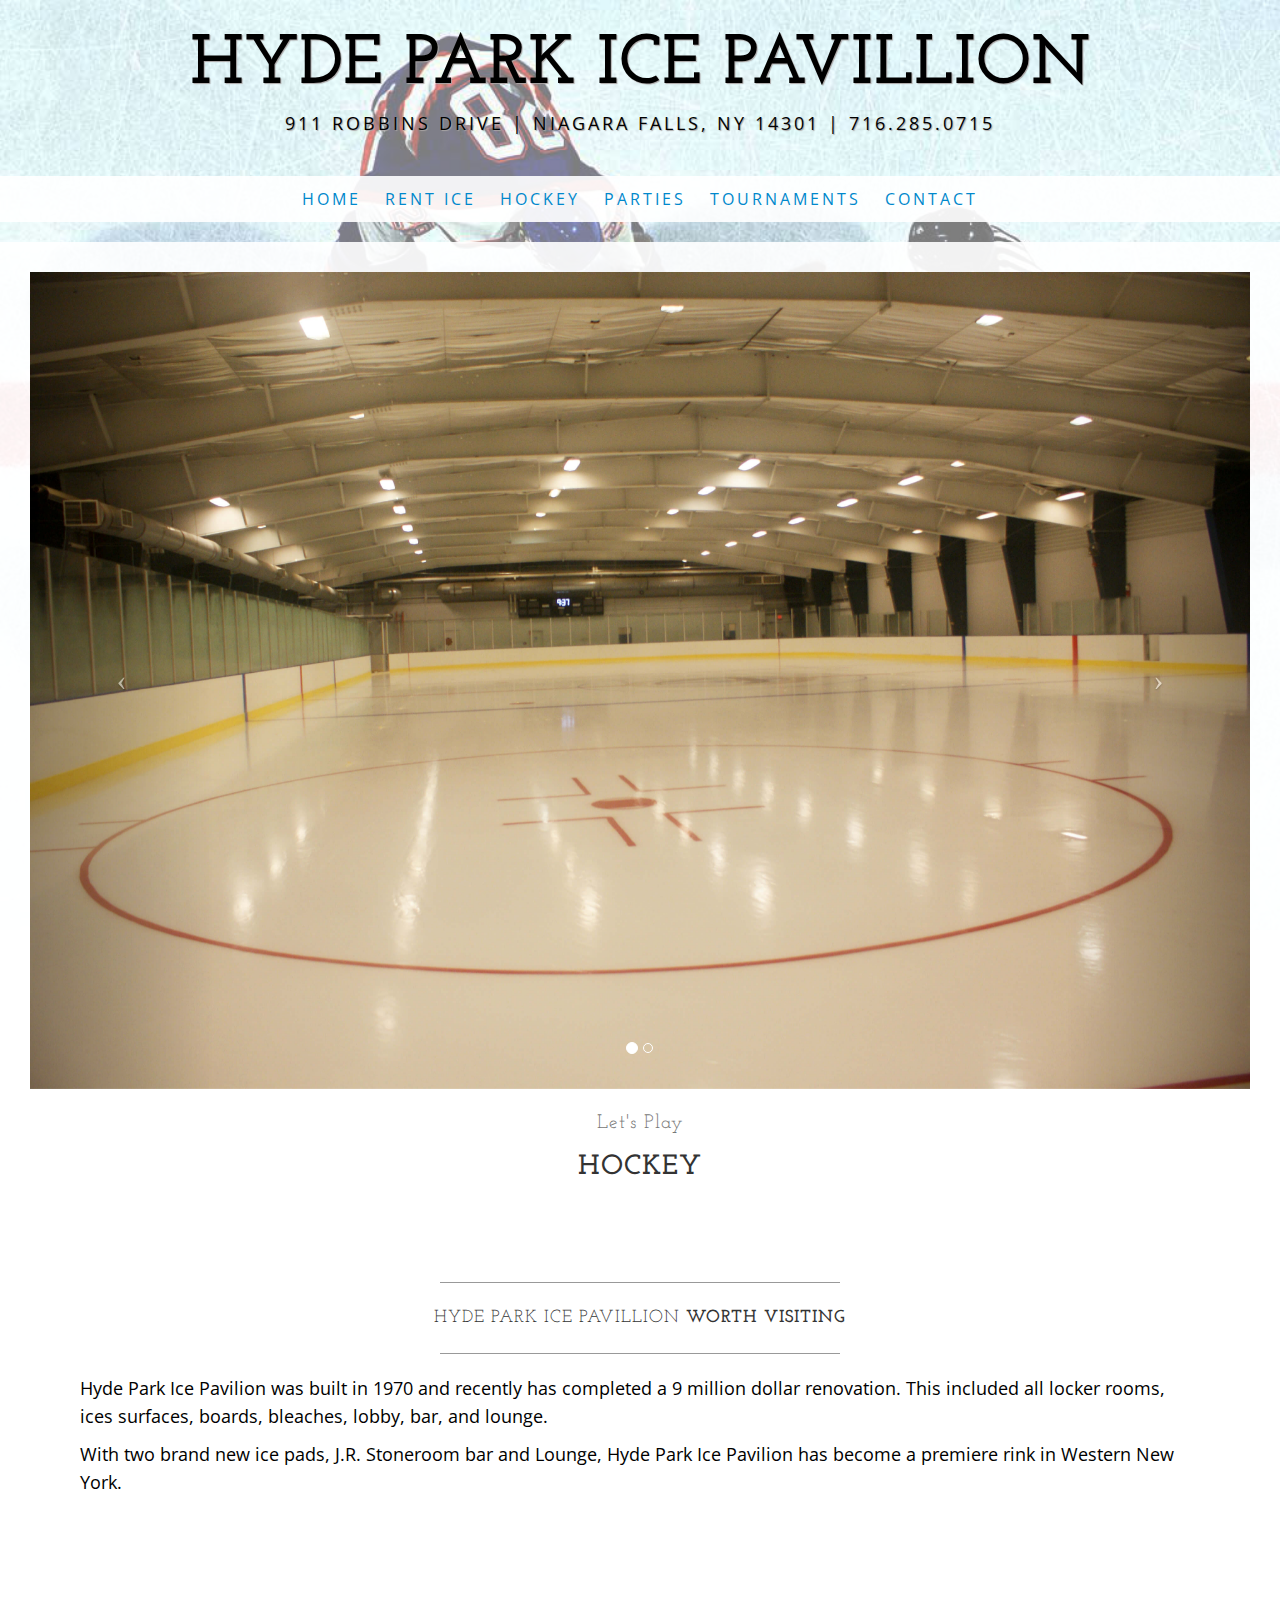
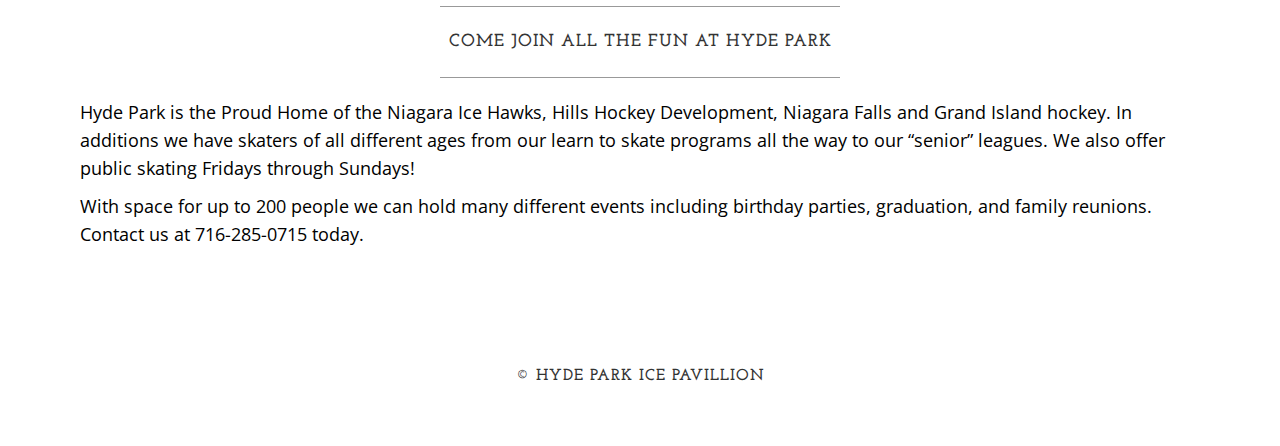
<file: index.html>
<!DOCTYPE html>
<html lang="en">

<head>

    <meta charset="utf-8">
    <meta http-equiv="X-UA-Compatible" content="IE=edge">
    <meta name="viewport" content="width=device-width, initial-scale=1">
    <meta name="description" content="">
    <meta name="author" content="">

    <title>HYDE PARK ICE PAVILLION</title>

    <!-- Bootstrap Core CSS -->
    <link href="css/bootstrap.min.css" rel="stylesheet">

    <!-- Custom CSS -->
    <link href="css/business-casual.css" rel="stylesheet">

    <!-- Fonts -->
    <link href="http://fonts.googleapis.com/css?family=Open+Sans:300italic,400italic,600italic,700italic,800italic,400,300,600,700,800" rel="stylesheet" type="text/css">
    <link href="http://fonts.googleapis.com/css?family=Josefin+Slab:100,300,400,600,700,100italic,300italic,400italic,600italic,700italic" rel="stylesheet" type="text/css">

    <!-- HTML5 Shim and Respond.js IE8 support of HTML5 elements and media queries -->
    <!-- WARNING: Respond.js doesn't work if you view the page via file:// -->
    <!--[if lt IE 9]>
        <script src="https://oss.maxcdn.com/libs/html5shiv/3.7.0/html5shiv.js"></script>
        <script src="https://oss.maxcdn.com/libs/respond.js/1.4.2/respond.min.js"></script>
    <![endif]-->

</head>

<body>

   <div class="brand">HYDE PARK ICE PAVILLION</div> 

   <div class="address-bar">911 ROBBINS DRIVE | NIAGARA FALLS, NY 14301 | 716.285.0715</div>

    <!-- Navigation -->
    <nav class="navbar navbar-default" role="navigation">
        <div class="container">

            <!-- Brand and toggle get grouped for better mobile display -->
            <div class="navbar-header">
                <button type="button" class="navbar-toggle" data-toggle="collapse" data-target="#bs-example-navbar-collapse-1">
                    <span class="sr-only">Toggle navigation</span>
                    <span class="icon-bar"></span>
                    <span class="icon-bar"></span>
                    <span class="icon-bar"></span>
                </button>
                <!-- navbar-brand is hidden on larger screens, but visible when the menu is collapsed -->
                <a class="navbar-brand" href="index.html">HYDE PARK ICE PAVILLION</a>
            </div>
            <!-- Collect the nav links, forms, and other content for toggling -->
            <div class="collapse navbar-collapse" id="bs-example-navbar-collapse-1">
                <ul class="nav navbar-nav">
                    <li>
                        <a href="index.html">HOME</a>
                    </li>
                    <li>
                        <a href="rent.html">rent ice</a>
                    </li>
                    <li>
                        <a href="hockey.html">hockey</a>
                    </li>
                    <li>
                        <a href="rink.html">parties</a>
                    </li>
                    <li>
                        <a href="http://niagaratournaments.com">tournaments</a>
                    </li>
                    <li>
                        <a href="contact.html">contact</a>
                    </li>
                </ul>
            </div>
            <!-- /.navbar-collapse -->
        </div>
        <!-- /.container -->
    </nav>

    <div class="container">

        <div class="row">
            <div class="box">
                <div class="col-lg-12 text-center">
                    <div id="carousel-example-generic" class="carousel slide">
                        <!-- Indicators -->
                        <ol class="carousel-indicators hidden-xs">
                            <li data-target="#carousel-example-generic" data-slide-to="0" class="active"></li>
                            <li data-target="#carousel-example-generic" data-slide-to="1"></li>
                        </ol>

                        <!-- Wrapper for slides -->
                        <div class="carousel-inner">
                            <div class="item active">
                                <img class="img-responsive img-full" src="img/hydepark-rink-1.jpg" alt="">
                            </div>
                            <div class="item">
                                <img class="img-responsive img-full" src="img/hydepark-rink-5.jpg" alt="">
                            </div>
                        </div>

                        <!-- Controls -->
                        <a class="left carousel-control" href="#carousel-example-generic" data-slide="prev">
                            <span class="icon-prev"></span>
                        </a>
                        <a class="right carousel-control" href="#carousel-example-generic" data-slide="next">
                            <span class="icon-next"></span>
                        </a>
                    </div>
                    <h2 class="brand-before">
                        <small>Let's Play</small>
                    </h2>
                    <h1 class="brand-name">HOCKEY</h1> 
                </div>
            </div>
        </div>

        <div class="row">
            <div class="box">
                <div class="col-lg-12">
                    <hr>
                    <h2 class="intro-text text-center">Hyde Park Ice Pavillion
                        <strong>worth visiting</strong>
                    </h2>
                    <hr>
                    <hr class="visible-xs">
                    <p>Hyde Park Ice Pavilion was built in 1970 and recently has completed a 9 million dollar renovation.  This included all locker rooms, ices surfaces, boards, bleaches, lobby, bar, and lounge.</p>

                    <p>With two brand new ice pads, J.R. Stoneroom bar and Lounge,  Hyde Park Ice Pavilion has become a premiere rink in Western New York.</p>
                    
                </div>
            </div>
        </div>

        <div class="row">
            <div class="box">
                <div class="col-lg-12">
                    <hr>
                    <h2 class="intro-text text-center">
                        <strong>Come join all the fun at Hyde Park</strong>
                    </h2>
                    <hr>
                    <p>Hyde Park is the Proud Home of the Niagara Ice Hawks, Hills Hockey Development, Niagara Falls and Grand Island hockey.  In additions we have skaters of all different ages from our learn to skate programs all the way to our “senior” leagues.  We also offer public skating Fridays through Sundays!</p>

                    <p>With space for up to 200 people we can hold many different events including birthday parties, graduation, and family reunions.  Contact us at 716-285-0715 today.</p>
                </div>
            </div>
        </div>

    </div>
    <!-- /.container -->

    <footer>
        <div class="container">
            <div class="row">
                <div class="col-lg-12 text-center">
                    <h6> &copy; HYDE PARK ICE PAVILLION</h6>
                </div>
            </div>
        </div>
    </footer>

    <!-- jQuery -->
    <script src="js/jquery.js"></script>

    <!-- Bootstrap Core JavaScript -->
    <script src="js/bootstrap.min.js"></script>

    <!-- Script to Activate the Carousel -->
    <script>
    $('.carousel').carousel({
        interval: 15000 //changes the speed
    })
    </script>

</body>

</html>
</file>
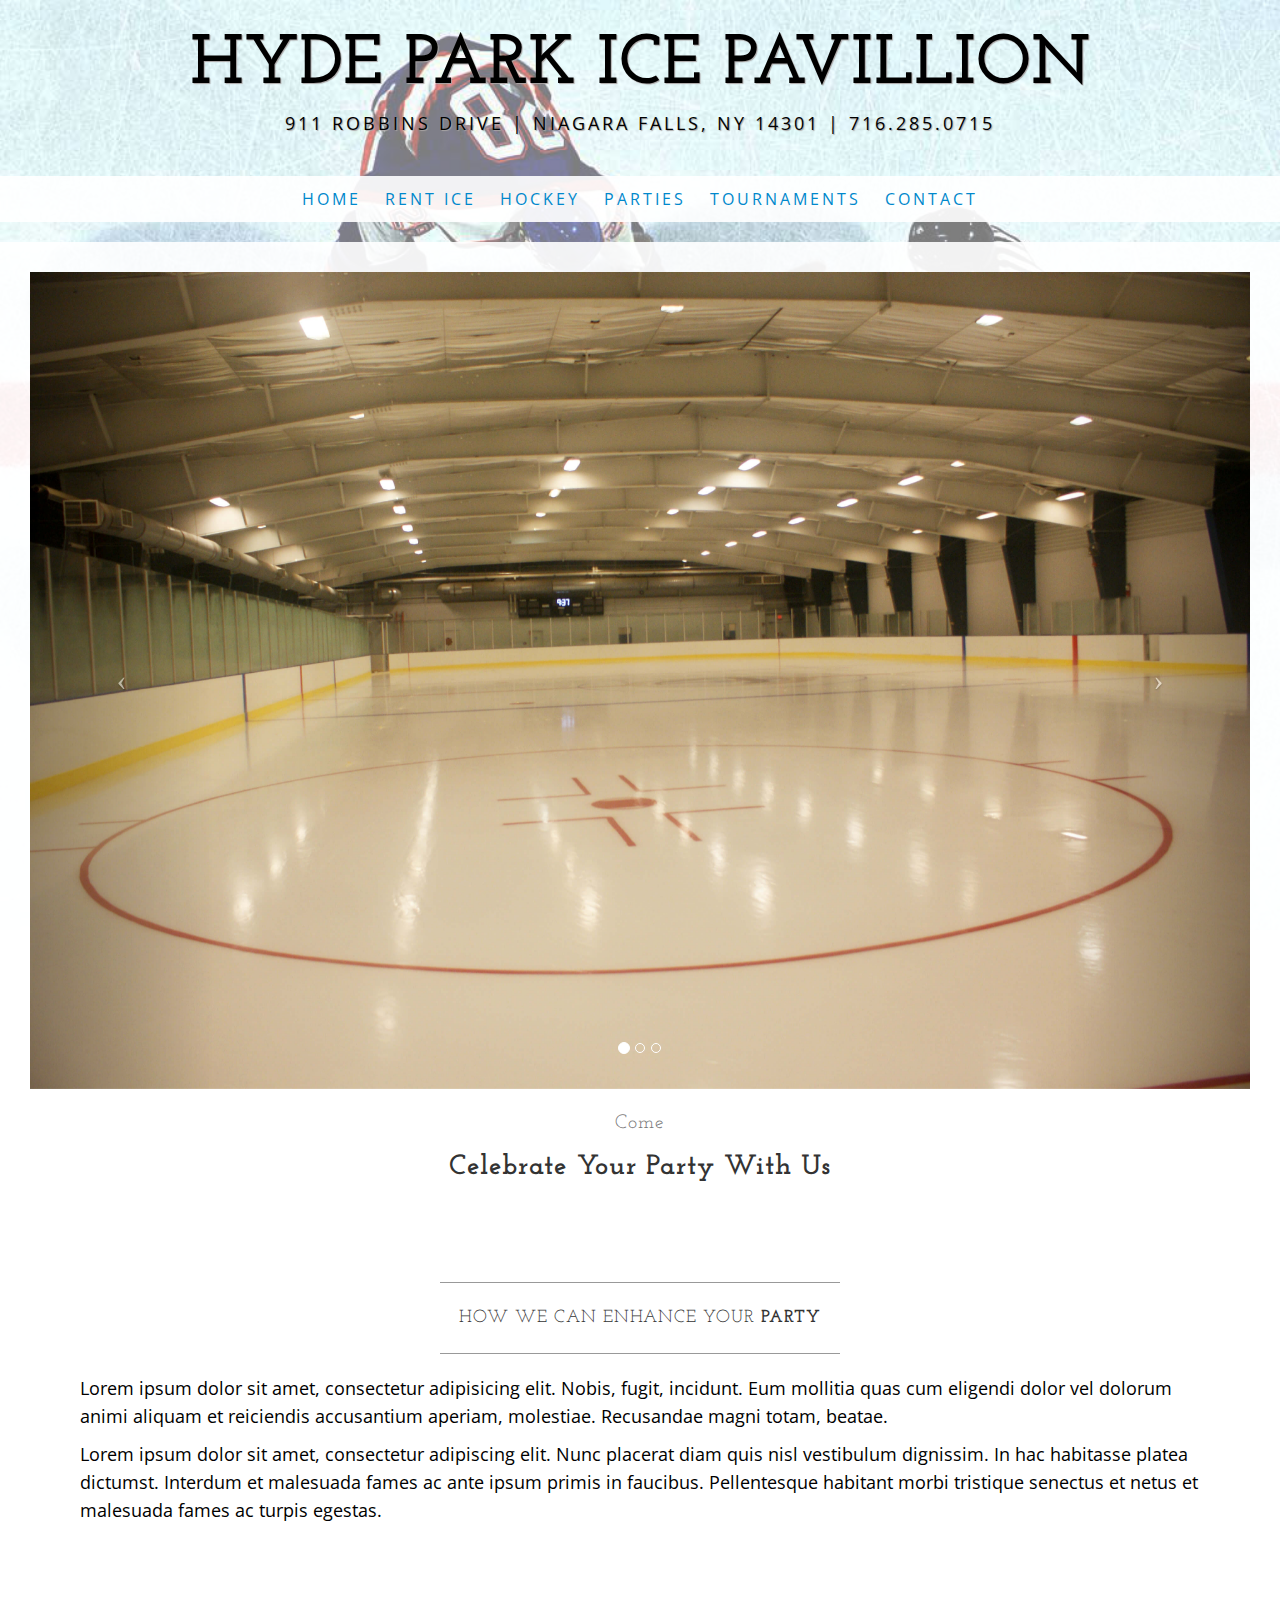
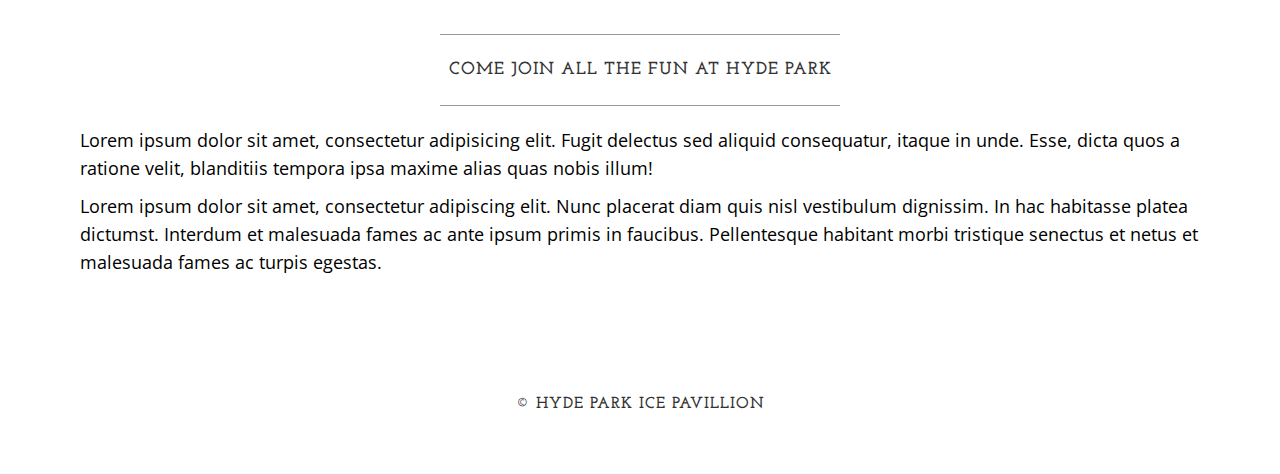
<file: birthdays.html>
<!DOCTYPE html>
<html lang="en">

<head>

    <meta charset="utf-8">
    <meta http-equiv="X-UA-Compatible" content="IE=edge">
    <meta name="viewport" content="width=device-width, initial-scale=1">
    <meta name="description" content="">
    <meta name="author" content="">

    <title>OPEN ICE - HYDE PARK ICE PAVILLION</title>

    <!-- Bootstrap Core CSS -->
    <link href="css/bootstrap.min.css" rel="stylesheet">

    <!-- Custom CSS -->
    <link href="css/business-casual.css" rel="stylesheet">

    <!-- Fonts -->
    <link href="http://fonts.googleapis.com/css?family=Open+Sans:300italic,400italic,600italic,700italic,800italic,400,300,600,700,800" rel="stylesheet" type="text/css">
    <link href="http://fonts.googleapis.com/css?family=Josefin+Slab:100,300,400,600,700,100italic,300italic,400italic,600italic,700italic" rel="stylesheet" type="text/css">

    <!-- HTML5 Shim and Respond.js IE8 support of HTML5 elements and media queries -->
    <!-- WARNING: Respond.js doesn't work if you view the page via file:// -->
    <!--[if lt IE 9]>
        <script src="https://oss.maxcdn.com/libs/html5shiv/3.7.0/html5shiv.js"></script>
        <script src="https://oss.maxcdn.com/libs/respond.js/1.4.2/respond.min.js"></script>
    <![endif]-->

</head>

<body>

    <div class="brand">HYDE PARK ICE PAVILLION</div> 

    <div class="address-bar">911 ROBBINS DRIVE | NIAGARA FALLS, NY 14301 | 716.285.0715</div>

    <!-- Navigation -->
    <nav class="navbar navbar-default" role="navigation">
        <div class="container">

            <!-- Brand and toggle get grouped for better mobile display -->
            <div class="navbar-header">
                <button type="button" class="navbar-toggle" data-toggle="collapse" data-target="#bs-example-navbar-collapse-1">
                    <span class="sr-only">Toggle navigation</span>
                    <span class="icon-bar"></span>
                    <span class="icon-bar"></span>
                    <span class="icon-bar"></span>
                </button>
                <!-- navbar-brand is hidden on larger screens, but visible when the menu is collapsed -->
                <a class="navbar-brand" href="index.html">HYDE PARK ICE PAVILLION</a>
            </div>
            <!-- Collect the nav links, forms, and other content for toggling -->
            <div class="collapse navbar-collapse" id="bs-example-navbar-collapse-1">
                <ul class="nav navbar-nav">
                    <li>
                        <a href="index.html">HOME</a>
                    </li>
                    <li>
                        <a href="rent.html">rent ice</a>
                    </li>
                    <li>
                        <a href="hockey.html">hockey</a>
                    </li>
                    <li>
                        <a href="rink.html">parties</a>
                    </li>
                    <li>
                        <a href="http://niagaratournaments.com">tournaments</a>
                    </li>
                    <li>
                        <a href="contact.html">contact</a>
                    </li>
                </ul>
            </div>
            <!-- /.navbar-collapse -->
        </div>
        <!-- /.container -->
    </nav>

    <div class="container">

        <div class="row">
            <div class="box">
                <div class="col-lg-12 text-center">
                    <div id="carousel-example-generic" class="carousel slide">
                        <!-- Indicators -->
                        <ol class="carousel-indicators hidden-xs">
                            <li data-target="#carousel-example-generic" data-slide-to="0" class="active"></li>
                            <li data-target="#carousel-example-generic" data-slide-to="1"></li>
                            <li data-target="#carousel-example-generic" data-slide-to="2"></li>
                        </ol>

                        <!-- Wrapper for slides -->
                        <div class="carousel-inner">
                            <div class="item active">
                                <img class="img-responsive img-full" src="img/hydepark-rink-1.jpg" alt="">
                            </div>
                            <div class="item">
                                <img class="img-responsive img-full" src="img/hydepark-rink-5.jpg" alt="">
                            </div>
                            <div class="item">
                                <img class="img-responsive img-full" src="img/hockey33.jpg" alt="">
                            </div>
                        </div>

                        <!-- Controls -->
                        <a class="left carousel-control" href="#carousel-example-generic" data-slide="prev">
                            <span class="icon-prev"></span>
                        </a>
                        <a class="right carousel-control" href="#carousel-example-generic" data-slide="next">
                            <span class="icon-next"></span>
                        </a>
                    </div>
                    <h2 class="brand-before">
                        <small>Come</small>
                    </h2>
                    <h1 class="brand-name">Celebrate your party with us</h1> 
                </div>
            </div>
        </div>

        <div class="row">
            <div class="box">
                <div class="col-lg-12">
                    <hr>
                    <h2 class="intro-text text-center">How we can enhance your
                        <strong>Party</strong>
                    </h2>
                    <hr>
                    <hr class="visible-xs">
                    <p>Lorem ipsum dolor sit amet, consectetur adipisicing elit. Nobis, fugit, incidunt. Eum mollitia quas cum eligendi dolor vel dolorum animi aliquam et reiciendis accusantium aperiam, molestiae. Recusandae magni totam, beatae.</p>
                    
                    <p>Lorem ipsum dolor sit amet, consectetur adipiscing elit. Nunc placerat diam quis nisl vestibulum dignissim. In hac habitasse platea dictumst. Interdum et malesuada fames ac ante ipsum primis in faucibus. Pellentesque habitant morbi tristique senectus et netus et malesuada fames ac turpis egestas.</p>
                </div>
            </div>
        </div>

        <div class="row">
            <div class="box">
                <div class="col-lg-12">
                    <hr>
                    <h2 class="intro-text text-center">
                        <strong>Come join all the fun at Hyde Park</strong>
                    </h2>
                    <hr>
                    <p>Lorem ipsum dolor sit amet, consectetur adipisicing elit. Fugit delectus sed aliquid consequatur, itaque in unde. Esse, dicta quos a ratione velit, blanditiis tempora ipsa maxime alias quas nobis illum!</p>
                    <p>Lorem ipsum dolor sit amet, consectetur adipiscing elit. Nunc placerat diam quis nisl vestibulum dignissim. In hac habitasse platea dictumst. Interdum et malesuada fames ac ante ipsum primis in faucibus. Pellentesque habitant morbi tristique senectus et netus et malesuada fames ac turpis egestas.</p>
                </div>
            </div>
        </div>

    </div>
    <!-- /.container -->

    <footer>
        <div class="container">
            <div class="row">
                <div class="col-lg-12 text-center">
                    <h6> &copy; HYDE PARK ICE PAVILLION</h6>
                </div>
            </div>
        </div>
    </footer>

    <!-- jQuery -->
    <script src="js/jquery.js"></script>

    <!-- Bootstrap Core JavaScript -->
    <script src="js/bootstrap.min.js"></script>

    <!-- Script to Activate the Carousel -->
    <script>
    $('.carousel').carousel({
        interval: 15000 //changes the speed
    })
    </script>

</body>

</html>
</file>
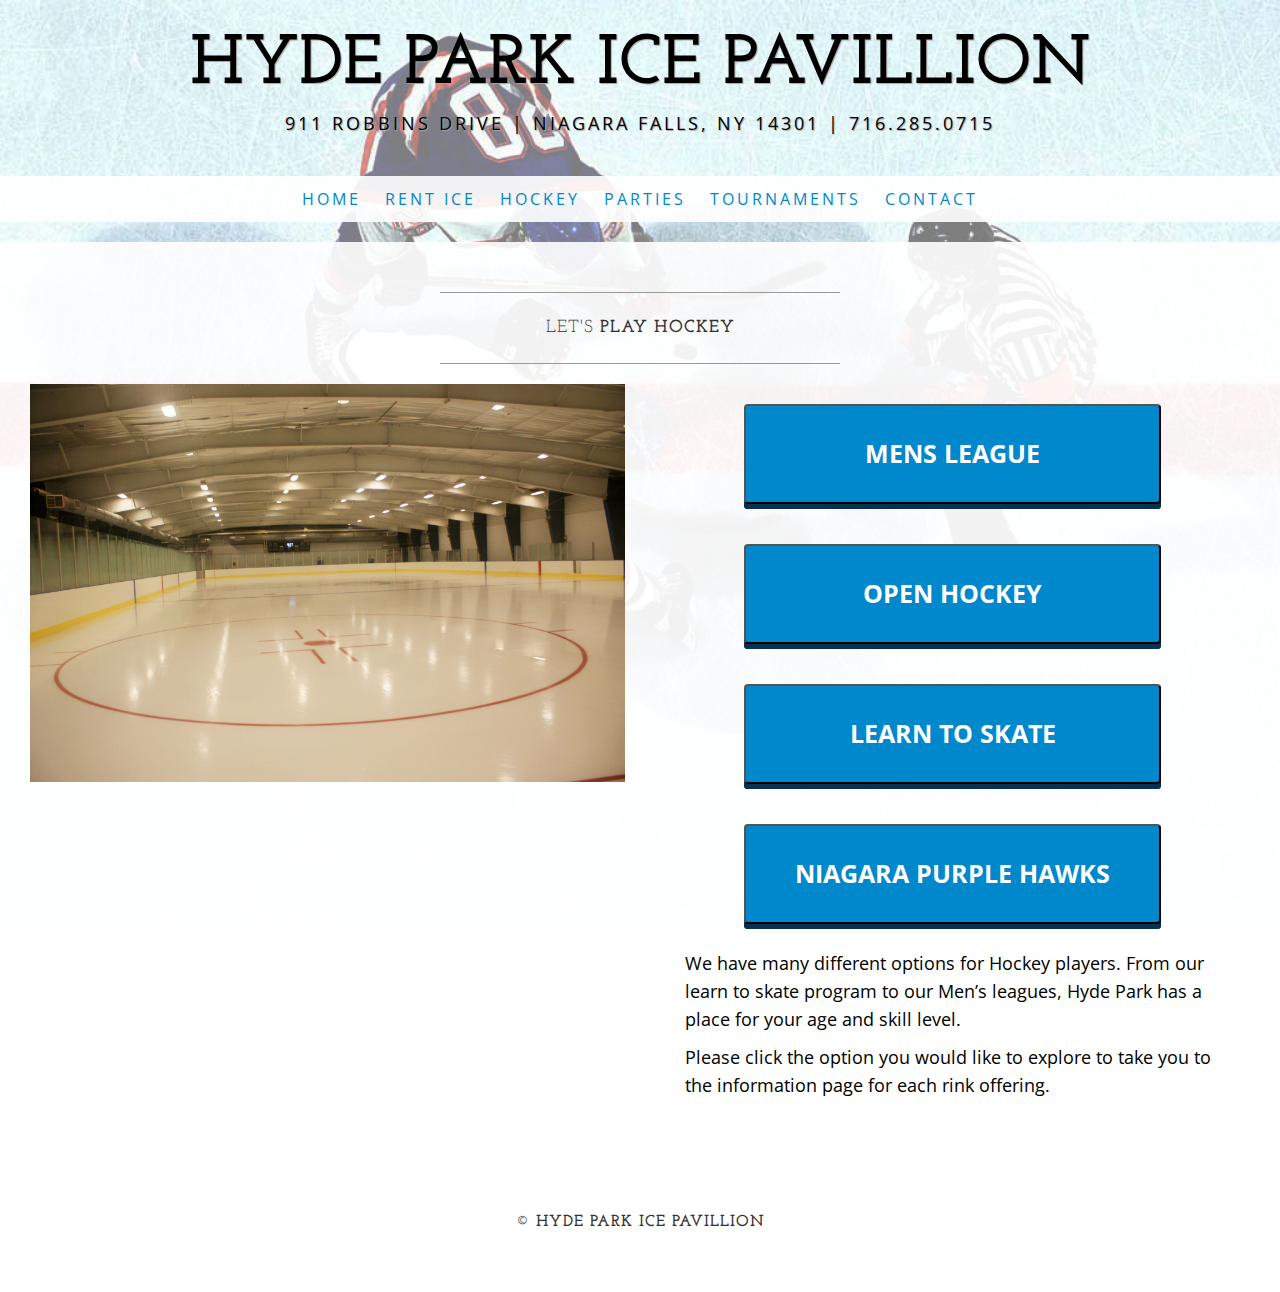
<file: hockey.html>
<!DOCTYPE html>
<html lang="en">

<head>

    <meta charset="utf-8">
    <meta http-equiv="X-UA-Compatible" content="IE=edge">
    <meta name="viewport" content="width=device-width, initial-scale=1">
    <meta name="description" content="">
    <meta name="author" content="">

    <title>HOCKEY - HYDE PARK ICE PAVILLION </title>

    <!-- Bootstrap Core CSS -->
    <link href="css/bootstrap.min.css" rel="stylesheet">

    <!-- Custom CSS -->
    <link href="css/business-casual.css" rel="stylesheet">

    <!-- Fonts -->
    <link href="http://fonts.googleapis.com/css?family=Open+Sans:300italic,400italic,600italic,700italic,800italic,400,300,600,700,800" rel="stylesheet" type="text/css">
    <link href="http://fonts.googleapis.com/css?family=Josefin+Slab:100,300,400,600,700,100italic,300italic,400italic,600italic,700italic" rel="stylesheet" type="text/css">

    <!-- HTML5 Shim and Respond.js IE8 support of HTML5 elements and media queries -->
    <!-- WARNING: Respond.js doesn't work if you view the page via file:// -->
    <!--[if lt IE 9]>
        <script src="https://oss.maxcdn.com/libs/html5shiv/3.7.0/html5shiv.js"></script>
        <script src="https://oss.maxcdn.com/libs/respond.js/1.4.2/respond.min.js"></script>
    <![endif]-->

</head>

<body>

   <div class="brand">HYDE PARK ICE PAVILLION</div> 

   <div class="address-bar">911 ROBBINS DRIVE | NIAGARA FALLS, NY 14301 | 716.285.0715</div>

    <!-- Navigation -->
    <nav class="navbar navbar-default" role="navigation">
        <div class="container">
            <!-- Brand and toggle get grouped for better mobile display -->
            <div class="navbar-header">
                <button type="button" class="navbar-toggle" data-toggle="collapse" data-target="#bs-example-navbar-collapse-1">
                    <span class="sr-only">Toggle navigation</span>
                    <span class="icon-bar"></span>
                    <span class="icon-bar"></span>
                    <span class="icon-bar"></span>
                </button>
                <!-- navbar-brand is hidden on larger screens, but visible when the menu is collapsed -->
                <a class="navbar-brand" href="index.html">HYDE PARK ICE PAVILLION</a>
            </div>

            <!-- Collect the nav links, forms, and other content for toggling -->
            <div class="collapse navbar-collapse" id="bs-example-navbar-collapse-1">
                <ul class="nav navbar-nav">
                     <li>
                        <a href="index.html">HOME</a>
                    </li>
                    <li>
                        <a href="rent.html">rent ice</a>
                    </li>
                    <li>
                        <a href="hockey.html">hockey</a>
                    </li>
                    <li>
                        <a href="rink.html">parties</a>
                    </li>
                    <li>
                        <a href="http://niagaratournaments.com">tournaments</a>
                    </li>
                    <li>
                        <a href="contact.html">contact</a>
                    </li>
                </ul>
            </div>
            <!-- /.navbar-collapse -->
        </div>
        <!-- /.container -->
    </nav>

    <div class="container">

        <div class="row">
            <div class="box">
                <div class="col-lg-12">
                    <hr>
                    <h2 class="intro-text text-center">Let's
                        <strong>Play Hockey</strong>
                    </h2>
                    <hr>
                </div>
                <div class="col-md-6">
                    <img class="img-responsive img-border-left" src="img/hydepark-rink-1.jpg" alt="">
                </div>
                <div class="col-md-6 hockey">
                   <div class="centering-row">
                    <button id="rink-action-section"><a href="mens-league.html">MENS LEAGUE</a></button>
                    <button id="rink-action-section"><a href="open-ice.html">OPEN HOCKEY</a></button>

                    <button id="rink-action-section"><a href="open-ice.html">LEARN TO SKATE</a></button>

                    <button id="rink-action-section"><a href="open-ice.html">NIAGARA PURPLE HAWKS</a></button>

                </div>


                    <p>We have many different options for Hockey players.  From our learn to skate program to our Men’s leagues, Hyde Park has a place for your age and skill level.</p>
                    <p>Please click the option you would like to explore to take you to the information page for each rink offering. </p>
                </div>
                <div class="clearfix"></div>
            </div>
        </div>

    </div>
    <!-- /.container -->

    <footer>
        <div class="container">
            <div class="row">
                <div class="col-lg-12 text-center">
                    <h6> &copy; HYDE PARK ICE PAVILLION</h6>
                </div>
            </div>
        </div>
    </footer>

    <!-- jQuery -->
    <script src="js/jquery.js"></script>

    <!-- Bootstrap Core JavaScript -->
    <script src="js/bootstrap.min.js"></script>

</body>

</html>
</file>
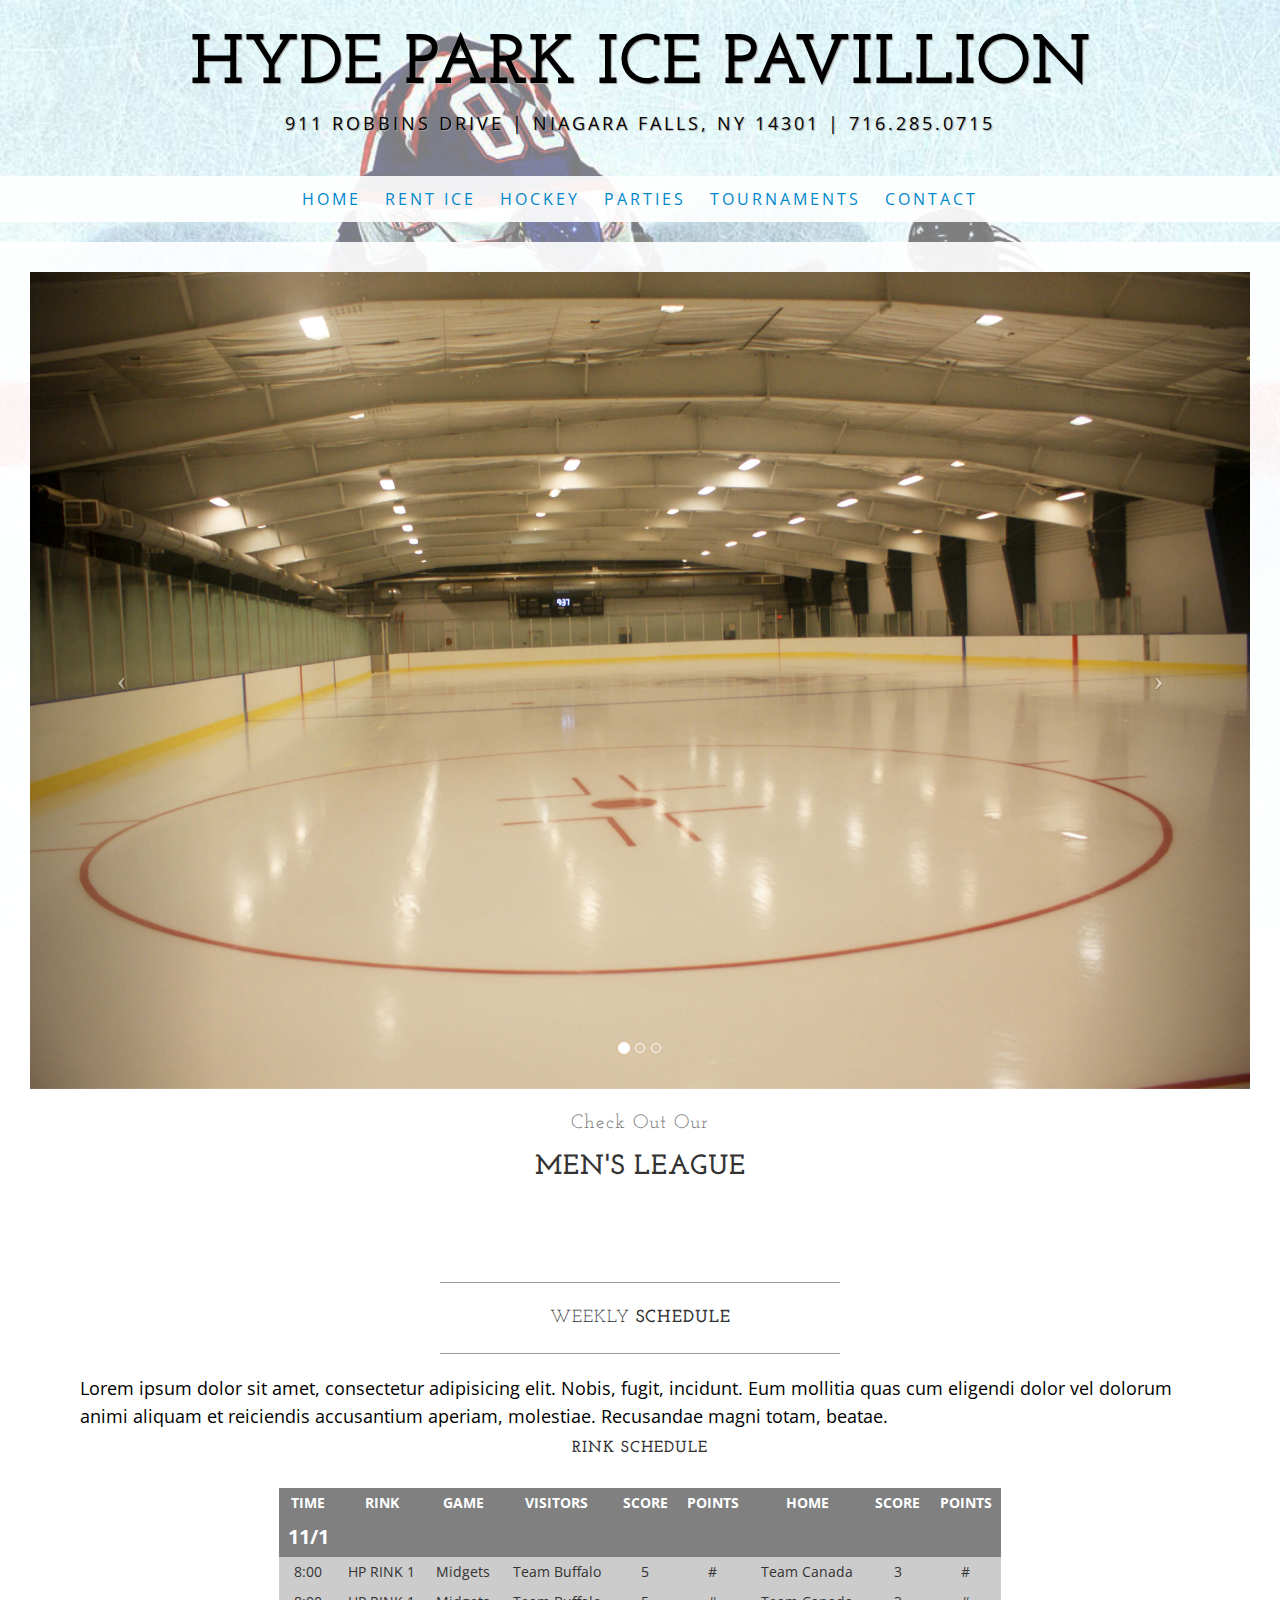
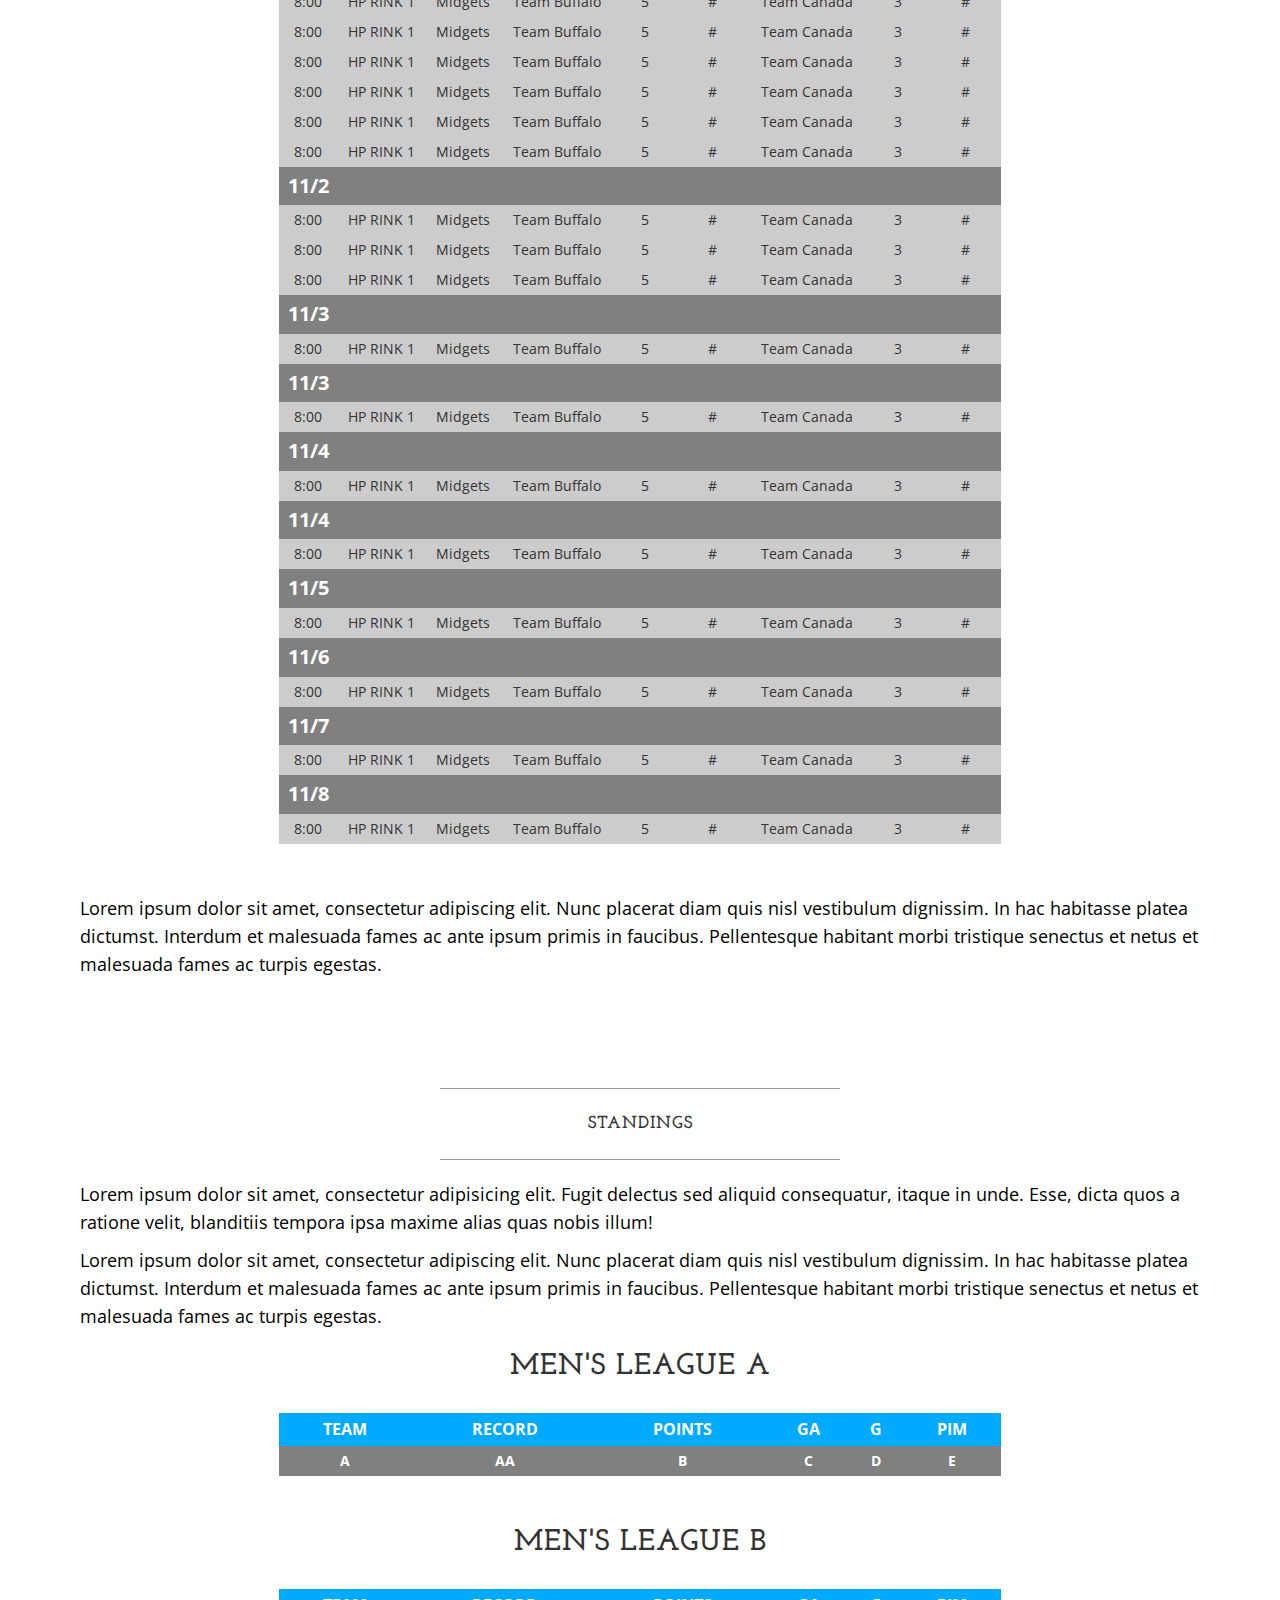
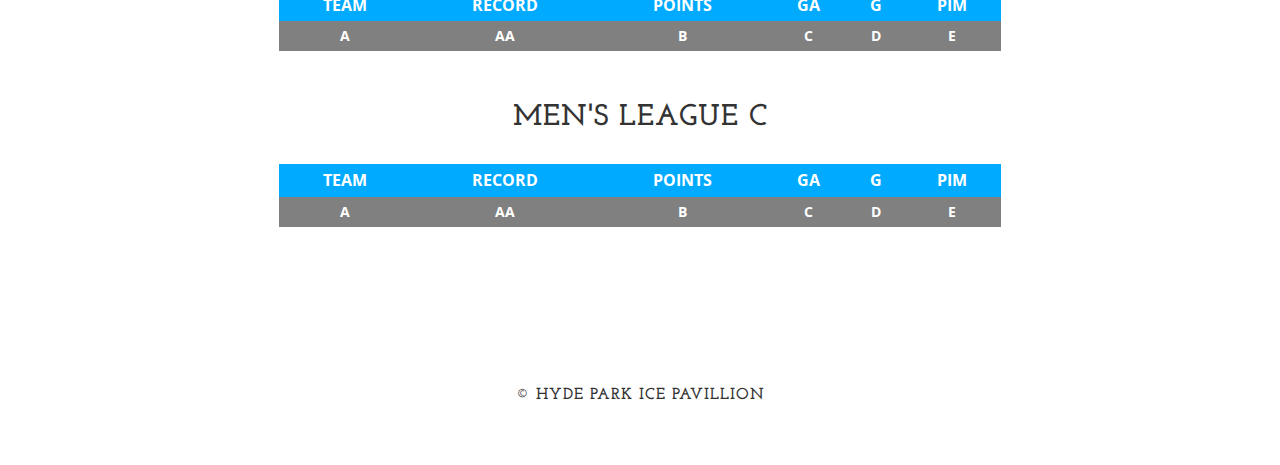
<file: mens-league.html>
<!DOCTYPE html>
<html lang="en">

<head>

    <meta charset="utf-8">
    <meta http-equiv="X-UA-Compatible" content="IE=edge">
    <meta name="viewport" content="width=device-width, initial-scale=1">
    <meta name="description" content="">
    <meta name="author" content="">

    <title>MENS LEAGUE - HYDE PARK ICE PAVILLION</title>

    <!-- Bootstrap Core CSS -->
    <link href="css/bootstrap.min.css" rel="stylesheet">

    <!-- Custom CSS -->
    <link href="css/business-casual.css" rel="stylesheet">

    <!-- Fonts -->
    <link href="http://fonts.googleapis.com/css?family=Open+Sans:300italic,400italic,600italic,700italic,800italic,400,300,600,700,800" rel="stylesheet" type="text/css">
    <link href="http://fonts.googleapis.com/css?family=Josefin+Slab:100,300,400,600,700,100italic,300italic,400italic,600italic,700italic" rel="stylesheet" type="text/css">

    <!-- HTML5 Shim and Respond.js IE8 support of HTML5 elements and media queries -->
    <!-- WARNING: Respond.js doesn't work if you view the page via file:// -->
    <!--[if lt IE 9]>
        <script src="https://oss.maxcdn.com/libs/html5shiv/3.7.0/html5shiv.js"></script>
        <script src="https://oss.maxcdn.com/libs/respond.js/1.4.2/respond.min.js"></script>
    <![endif]-->

</head>

<body>

    <div class="brand">HYDE PARK ICE PAVILLION</div> 

    <div class="address-bar">911 ROBBINS DRIVE | NIAGARA FALLS, NY 14301 | 716.285.0715</div>

    <!-- Navigation -->
    <nav class="navbar navbar-default" role="navigation">
        <div class="container">

            <!-- Brand and toggle get grouped for better mobile display -->
            <div class="navbar-header">
                <button type="button" class="navbar-toggle" data-toggle="collapse" data-target="#bs-example-navbar-collapse-1">
                    <span class="sr-only">Toggle navigation</span>
                    <span class="icon-bar"></span>
                    <span class="icon-bar"></span>
                    <span class="icon-bar"></span>
                </button>
                <!-- navbar-brand is hidden on larger screens, but visible when the menu is collapsed -->
                <a class="navbar-brand" href="index.html">HYDE PARK ICE PAVILLION</a>
            </div>
            <!-- Collect the nav links, forms, and other content for toggling -->
            <div class="collapse navbar-collapse" id="bs-example-navbar-collapse-1">
                <ul class="nav navbar-nav">
                    <li>
                        <a href="index.html">HOME</a>
                    </li>
                    <li>
                        <a href="rent.html">rent ice</a>
                    </li>
                    <li>
                        <a href="hockey.html">hockey</a>
                    </li>
                    <li>
                        <a href="rink.html">parties</a>
                    </li>
                    <li>
                        <a href="http://niagaratournaments.com">tournaments</a>
                    </li>
                    <li>
                        <a href="contact.html">contact</a>
                    </li>
                </ul>
            </div>
            <!-- /.navbar-collapse -->
        </div>
        <!-- /.container -->
    </nav>

    <div class="container">

        <div class="row">
            <div class="box">
                <div class="col-lg-12 text-center">
                    <div id="carousel-example-generic" class="carousel slide">
                        <!-- Indicators -->
                        <ol class="carousel-indicators hidden-xs">
                            <li data-target="#carousel-example-generic" data-slide-to="0" class="active"></li>
                            <li data-target="#carousel-example-generic" data-slide-to="1"></li>
                            <li data-target="#carousel-example-generic" data-slide-to="2"></li>
                        </ol>

                        <!-- Wrapper for slides -->
                        <div class="carousel-inner">
                            <div class="item active">
                                <img class="img-responsive img-full" src="img/hydepark-rink-1.jpg" alt="">
                            </div>
                            <div class="item">
                                <img class="img-responsive img-full" src="img/hydepark-rink-5.jpg" alt="">
                            </div>
                            <div class="item">
                                <img class="img-responsive img-full" src="img/hockey33.jpg" alt="">
                            </div>
                        </div>

                        <!-- Controls -->
                        <a class="left carousel-control" href="#carousel-example-generic" data-slide="prev">
                            <span class="icon-prev"></span>
                        </a>
                        <a class="right carousel-control" href="#carousel-example-generic" data-slide="next">
                            <span class="icon-next"></span>
                        </a>
                    </div>
                    <h2 class="brand-before">
                        <small>Check out our </small>
                    </h2>
                    <h1 class="brand-name">MEN'S LEAGUE</h1> 
                </div>
            </div>
        </div>

        <div class="row">
            <div class="box">
                <div class="col-lg-12">
                    <hr>
                    <h2 class="intro-text text-center">Weekly 
                        <strong>SCHEDULE</strong>
                    </h2>
                    <hr>
                    <hr class="visible-xs">
                    <p>Lorem ipsum dolor sit amet, consectetur adipisicing elit. Nobis, fugit, incidunt. Eum mollitia quas cum eligendi dolor vel dolorum animi aliquam et reiciendis accusantium aperiam, molestiae. Recusandae magni totam, beatae.</p>


          <section class="standings">
                  <h6> RINK SCHEDULE </h6>

                  <table id="game-table" class="style50">
                        <thead class="game-header">
                            <tr>
                            <th> TIME </th>
                            <th> RINK </th>
                            <th> GAME </th>
                            <th> VISITORS </th>
                            <th> SCORE </th>
                            <th> POINTS </th>
                            <th> HOME </th>
                            <th> SCORE </th>
                            <th> POINTS </th>
                            </tr>
                        </thead>

<tr>
      <th class="game-date"> 11/1 </th>
      <th></th><th></th><th></th><th></th>
      <th></th> <th></th> <th></th>
      <th></th> </tr>
  <tbody> 
  <tr>
    <td> 8:00 </td>
    <td> HP RINK 1 </td>
    <td> Midgets </td>
    <td> Team Buffalo </td>
    <td> 5 </td>
    <td> # </td>
    <td> Team Canada </td>
    <td> 3</td>
    <td>  # </td>
  </tr>

  <tr>
    <td> 8:00 </td>
    <td> HP RINK 1 </td>
    <td> Midgets </td>
    <td> Team Buffalo </td>
    <td> 5 </td>
    <td> # </td>
    <td> Team Canada </td>
    <td> 3</td>
    <td>  # </td>
  </tr>

  <tr>
    <td> 8:00 </td>
    <td> HP RINK 1 </td>
    <td> Midgets </td>
    <td> Team Buffalo </td>
    <td> 5 </td>
    <td> # </td>
    <td> Team Canada </td>
    <td> 3</td>
    <td>  # </td>
  </tr>


  <tr>
    <td> 8:00 </td>
    <td> HP RINK 1 </td>
    <td> Midgets </td>
    <td> Team Buffalo </td>
    <td> 5 </td>
    <td> # </td>
    <td> Team Canada </td>
    <td> 3</td>
    <td>  # </td>
  </tr>


  <tr>
    <td> 8:00 </td>
    <td> HP RINK 1 </td>
    <td> Midgets </td>
    <td> Team Buffalo </td>
    <td> 5 </td>
    <td> # </td>
    <td> Team Canada </td>
    <td> 3</td>
    <td>  # </td>
  </tr>

  <tr>
     <td> 8:00 </td>
    <td> HP RINK 1 </td>
    <td> Midgets </td>
    <td> Team Buffalo </td>
    <td> 5 </td>
    <td> # </td>
    <td> Team Canada </td>
    <td> 3</td>
    <td>  # </td>
  </tr>


  <tr>
    <td> 8:00 </td>
    <td> HP RINK 1 </td>
    <td> Midgets </td>
    <td> Team Buffalo </td>
    <td> 5 </td>
    <td> # </td>
    <td> Team Canada </td>
    <td> 3</td>
    <td>  # </td>
  </tr>

  <thead>
    <tr>
      <th class="game-date"> 11/2 </th>
      <th></th><th></th><th></th><th></th>
      <th></th> <th></th> <th></th>
      <th></th>




    </tr>
  </thead>

  <tr>
    <td> 8:00 </td>
    <td> HP RINK 1 </td>
    <td> Midgets </td>
    <td> Team Buffalo </td>
    <td> 5 </td>
    <td> # </td>
    <td> Team Canada </td>
    <td> 3</td>
    <td>  # </td>
  </tr>


  <tr>
     <td> 8:00 </td>
    <td> HP RINK 1 </td>
    <td> Midgets </td>
    <td> Team Buffalo </td>
    <td> 5 </td>
    <td> # </td>
    <td> Team Canada </td>
    <td> 3</td>
    <td>  # </td>
  </tr>


  <tr>
    <td> 8:00 </td>
    <td> HP RINK 1 </td>
    <td> Midgets </td>
    <td> Team Buffalo </td>
    <td> 5 </td>
    <td> # </td>
    <td> Team Canada </td>
    <td> 3</td>
    <td>  # </td>
  </tr>

  <thead>
    <tr>
      <th class="game-date"> 11/3 </th><th></th><th></th><th></th><th></th>
      <th></th>
      <th></th> <th></th> <th></th>

    </tr>
  </thead>

  <tr>
   <td> 8:00 </td>
    <td> HP RINK 1 </td>
    <td> Midgets </td>
    <td> Team Buffalo </td>
    <td> 5 </td>
    <td> # </td>
    <td> Team Canada </td>
    <td> 3</td>
    <td>  # </td>
  </tr>

    <thead>
    <tr>
      <th class="game-date"> 11/3 </th><th></th><th></th><th></th><th></th>
      <th></th>
      <th></th> <th></th> <th></th>

    </tr>
  </thead>

  <tr>
   <td> 8:00 </td>
    <td> HP RINK 1 </td>
    <td> Midgets </td>
    <td> Team Buffalo </td>
    <td> 5 </td>
    <td> # </td>
    <td> Team Canada </td>
    <td> 3</td>
    <td>  # </td>
  </tr>

    <thead>
    <tr>
      <th class="game-date"> 11/4 </th><th></th><th></th><th></th><th></th>
      <th></th>
      <th></th> <th></th> <th></th>

    </tr>
  </thead>

  <tr>
   <td> 8:00 </td>
    <td> HP RINK 1 </td>
    <td> Midgets </td>
    <td> Team Buffalo </td>
    <td> 5 </td>
    <td> # </td>
    <td> Team Canada </td>
    <td> 3</td>
    <td>  # </td>
  </tr>


    <thead>
    <tr>
      <th class="game-date"> 11/4 </th><th></th><th></th><th></th><th></th>
      <th></th>
      <th></th> <th></th> <th></th>

    </tr>
  </thead>

  <tr>
   <td> 8:00 </td>
    <td> HP RINK 1 </td>
    <td> Midgets </td>
    <td> Team Buffalo </td>
    <td> 5 </td>
    <td> # </td>
    <td> Team Canada </td>
    <td> 3</td>
    <td>  # </td>
  </tr>

    <thead>
    <tr>
      <th class="game-date"> 11/5 </th><th></th><th></th><th></th><th></th>
      <th></th>
      <th></th> <th></th> <th></th>

    </tr>
  </thead>

  <tr>
   <td> 8:00 </td>
    <td> HP RINK 1 </td>
    <td> Midgets </td>
    <td> Team Buffalo </td>
    <td> 5 </td>
    <td> # </td>
    <td> Team Canada </td>
    <td> 3</td>
    <td>  # </td>
  </tr>


    <thead>
    <tr>
      <th class="game-date"> 11/6 </th><th></th><th></th><th></th><th></th>
      <th></th>
      <th></th> <th></th> <th></th>

    </tr>
  </thead>

  <tr>
   <td> 8:00 </td>
    <td> HP RINK 1 </td>
    <td> Midgets </td>
    <td> Team Buffalo </td>
    <td> 5 </td>
    <td> # </td>
    <td> Team Canada </td>
    <td> 3</td>
    <td>  # </td>
  </tr>


    <thead>
    <tr>
      <th class="game-date"> 11/7 </th><th></th><th></th><th></th><th></th>
      <th></th>
      <th></th> <th></th> <th></th>

    </tr>
  </thead>

  <tr>
   <td> 8:00 </td>
    <td> HP RINK 1 </td>
    <td> Midgets </td>
    <td> Team Buffalo </td>
    <td> 5 </td>
    <td> # </td>
    <td> Team Canada </td>
    <td> 3</td>
    <td>  # </td>
  </tr>

    <thead>
    <tr>
      <th class="game-date"> 11/8 </th><th></th><th></th><th></th><th></th>
      <th></th>
      <th></th> <th></th> <th></th>

    </tr>
  </thead>

  <tr>
   <td> 8:00 </td>
    <td> HP RINK 1 </td>
    <td> Midgets </td>
    <td> Team Buffalo </td>
    <td> 5 </td>
    <td> # </td>
    <td> Team Canada </td>
    <td> 3</td>
    <td>  # </td>
  </tr>
</tbody>
</table>
            </section>

          
                    
                    <p>Lorem ipsum dolor sit amet, consectetur adipiscing elit. Nunc placerat diam quis nisl vestibulum dignissim. In hac habitasse platea dictumst. Interdum et malesuada fames ac ante ipsum primis in faucibus. Pellentesque habitant morbi tristique senectus et netus et malesuada fames ac turpis egestas.</p>
                </div>
            </div>
        </div>

        <div class="row">
            <div class="box">
                <div class="col-lg-12">
                    <hr>
                    <h2 class="intro-text text-center">
                        <strong>STANDINGS</strong>
                    </h2>
                    <hr>
                    <p>Lorem ipsum dolor sit amet, consectetur adipisicing elit. Fugit delectus sed aliquid consequatur, itaque in unde. Esse, dicta quos a ratione velit, blanditiis tempora ipsa maxime alias quas nobis illum!</p>
                    <p>Lorem ipsum dolor sit amet, consectetur adipiscing elit. Nunc placerat diam quis nisl vestibulum dignissim. In hac habitasse platea dictumst. Interdum et malesuada fames ac ante ipsum primis in faucibus. Pellentesque habitant morbi tristique senectus et netus et malesuada fames ac turpis egestas.</p>


                    <table id="standings-table">
                      <h2> Men's League A </h2>
                        <thead class="standings-header">
                          <tr> 
                             <th> TEAM </th>
                             <th> RECORD </th>
                             <th> POINTS </th>
                             <th> GA </th>
                             <th> G </th>
                             <th> PIM </th>
                            </tr>
                        </thead>

                        <tr>
                            <th>A</th>
                            <th>AA</th>
                            <th>B</th>
                            <th>C</th>
                            <th>D</th>
                            <th>E </th>
                        </tr>

                    </table>


                       <table id="standings-table">
                      <h2> Men's League B </h2>
                        <thead class="standings-header">
                          <tr> 
                             <th> TEAM </th>
                             <th> RECORD </th>
                             <th> POINTS </th>
                             <th> GA </th>
                             <th> G </th>
                             <th> PIM </th>
                            </tr>
                        </thead>

                        <tr>
                            <th>A</th>
                            <th>AA</th>
                            <th>B</th>
                            <th>C</th>
                            <th>D</th>
                            <th>E </th>
                        </tr>

                    </table>


                       <table id="standings-table">
                      <h2> Men's League C </h2>
                        <thead class="standings-header">
                          <tr> 
                             <th> TEAM </th>
                             <th> RECORD </th>
                             <th> POINTS </th>
                             <th> GA </th>
                             <th> G </th>
                             <th> PIM </th>
                            </tr>
                        </thead>

                        <tr>
                            <th>A</th>
                            <th>AA</th>
                            <th>B</th>
                            <th>C</th>
                            <th>D</th>
                            <th>E </th>
                        </tr>

                    </table>
                    
                </div>
            </div>
        </div>

    </div>
    <!-- /.container -->

    <footer>
        <div class="container">
            <div class="row">
                <div class="col-lg-12 text-center">
                    <h6> &copy; HYDE PARK ICE PAVILLION</h6>
                </div>
            </div>
        </div>
    </footer>

    <!-- jQuery -->
    <script src="js/jquery.js"></script>

    <!-- Bootstrap Core JavaScript -->
    <script src="js/bootstrap.min.js"></script>

    <!-- Script to Activate the Carousel -->
    <script>
    $('.carousel').carousel({
        interval: 15000 //changes the speed
    })
    </script>

</body>

</html>
</file>
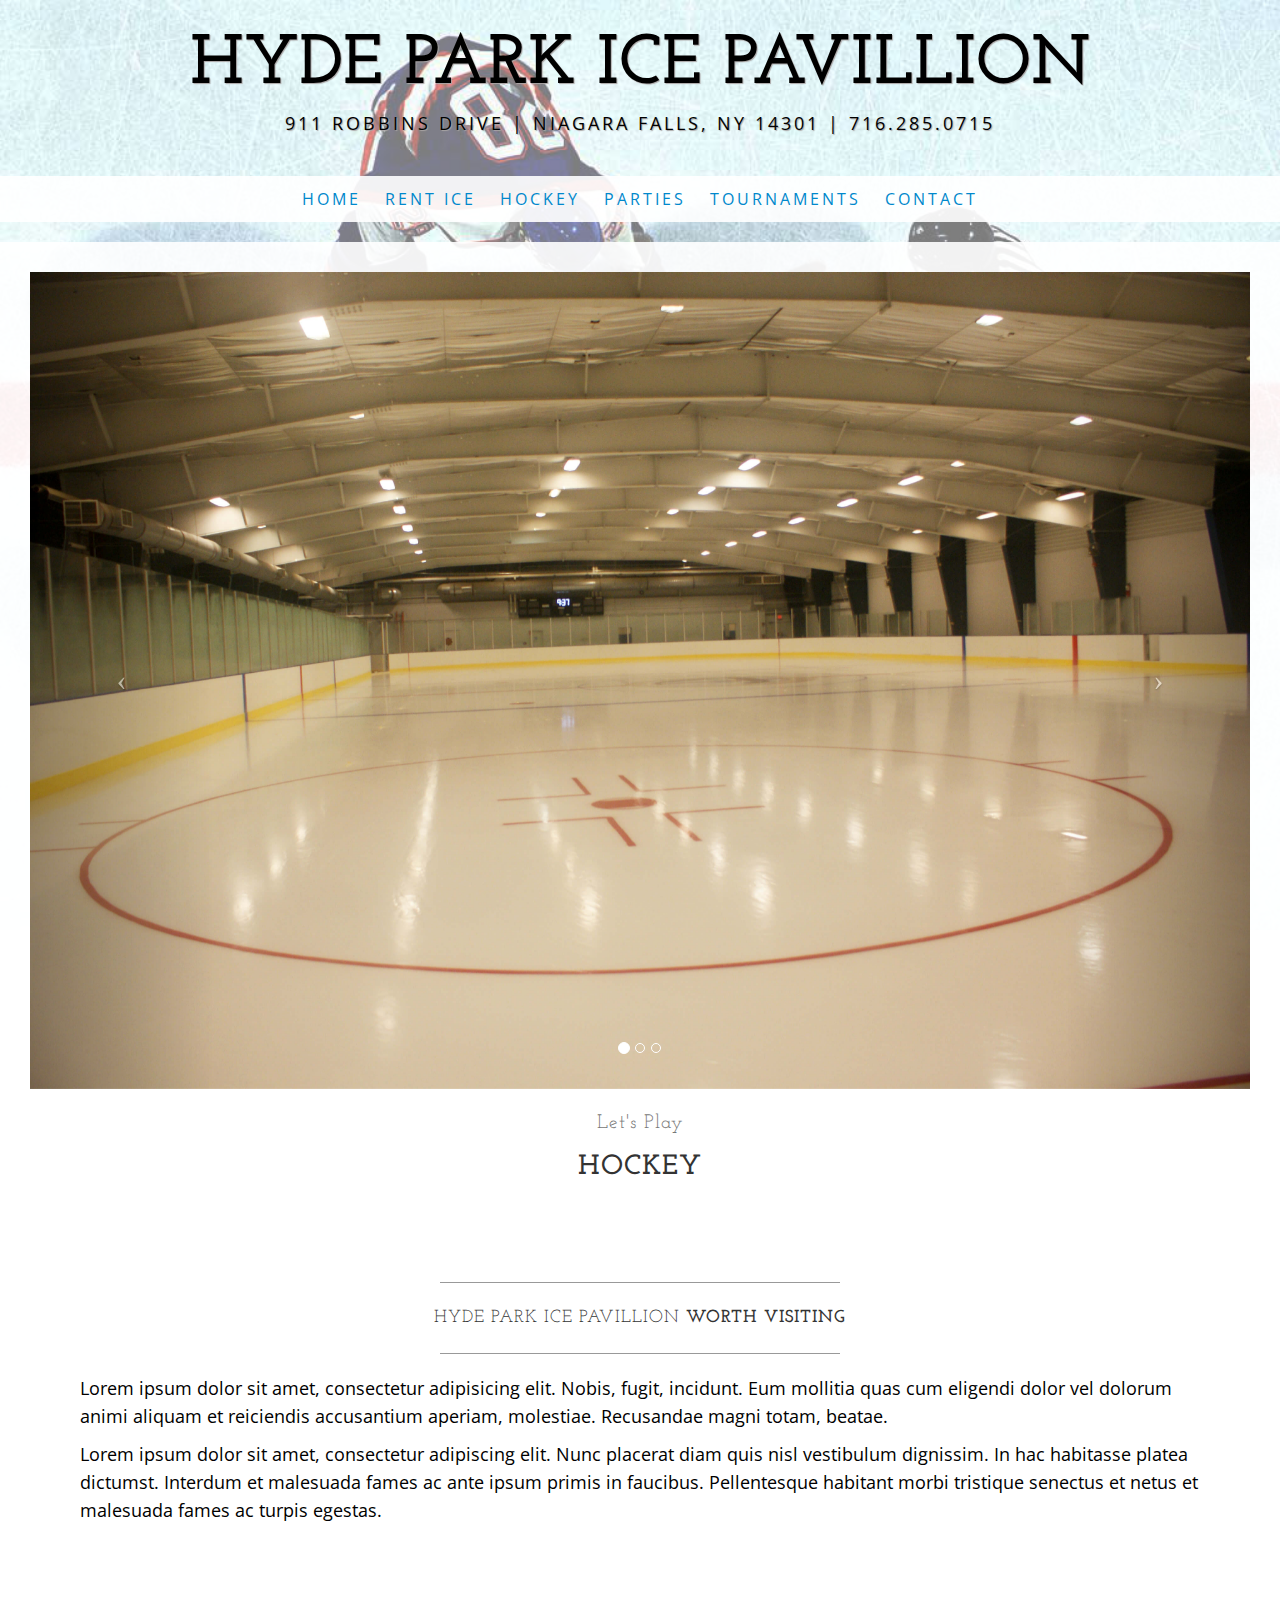
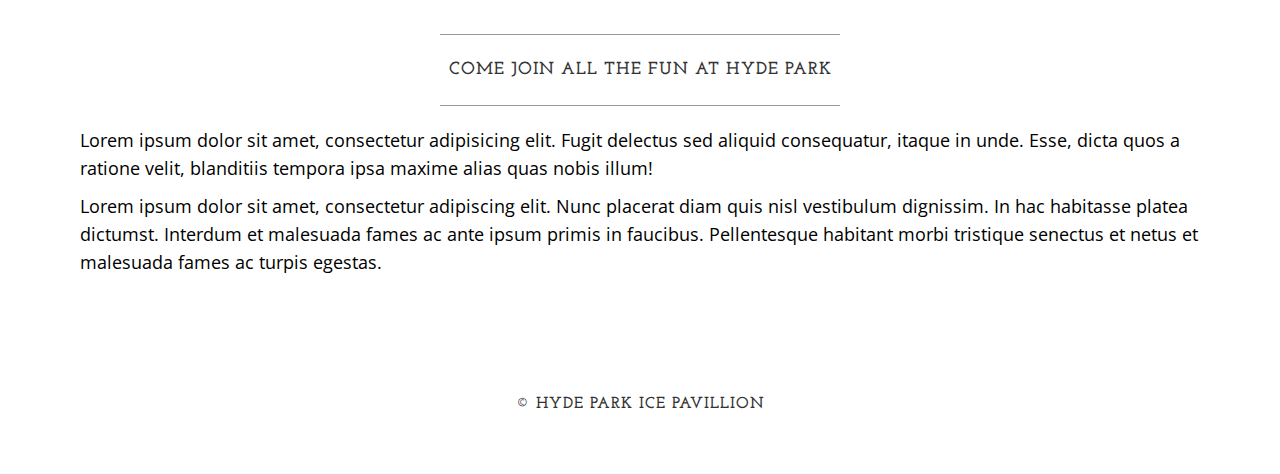
<file: open-ice.html>
<!DOCTYPE html>
<html lang="en">

<head>

    <meta charset="utf-8">
    <meta http-equiv="X-UA-Compatible" content="IE=edge">
    <meta name="viewport" content="width=device-width, initial-scale=1">
    <meta name="description" content="">
    <meta name="author" content="">

    <title>OPEN ICE - HYDE PARK ICE PAVILLION</title>

    <!-- Bootstrap Core CSS -->
    <link href="css/bootstrap.min.css" rel="stylesheet">

    <!-- Custom CSS -->
    <link href="css/business-casual.css" rel="stylesheet">

    <!-- Fonts -->
    <link href="http://fonts.googleapis.com/css?family=Open+Sans:300italic,400italic,600italic,700italic,800italic,400,300,600,700,800" rel="stylesheet" type="text/css">
    <link href="http://fonts.googleapis.com/css?family=Josefin+Slab:100,300,400,600,700,100italic,300italic,400italic,600italic,700italic" rel="stylesheet" type="text/css">

    <!-- HTML5 Shim and Respond.js IE8 support of HTML5 elements and media queries -->
    <!-- WARNING: Respond.js doesn't work if you view the page via file:// -->
    <!--[if lt IE 9]>
        <script src="https://oss.maxcdn.com/libs/html5shiv/3.7.0/html5shiv.js"></script>
        <script src="https://oss.maxcdn.com/libs/respond.js/1.4.2/respond.min.js"></script>
    <![endif]-->

</head>

<body>

    <div class="brand">HYDE PARK ICE PAVILLION</div> 

    <div class="address-bar">911 ROBBINS DRIVE | NIAGARA FALLS, NY 14301 | 716.285.0715</div>

    <!-- Navigation -->
    <nav class="navbar navbar-default" role="navigation">
        <div class="container">

            <!-- Brand and toggle get grouped for better mobile display -->
            <div class="navbar-header">
                <button type="button" class="navbar-toggle" data-toggle="collapse" data-target="#bs-example-navbar-collapse-1">
                    <span class="sr-only">Toggle navigation</span>
                    <span class="icon-bar"></span>
                    <span class="icon-bar"></span>
                    <span class="icon-bar"></span>
                </button>
                <!-- navbar-brand is hidden on larger screens, but visible when the menu is collapsed -->
                <a class="navbar-brand" href="index.html">HYDE PARK ICE PAVILLION</a>
            </div>
            <!-- Collect the nav links, forms, and other content for toggling -->
            <div class="collapse navbar-collapse" id="bs-example-navbar-collapse-1">
                <ul class="nav navbar-nav">
                    <li>
                        <a href="index.html">HOME</a>
                    </li>
                    <li>
                        <a href="rent.html">rent ice</a>
                    </li>
                    <li>
                        <a href="hockey.html">hockey</a>
                    </li>
                    <li>
                        <a href="rink.html">parties</a>
                    </li>
                    <li>
                        <a href="http://niagaratournaments.com">tournaments</a>
                    </li>
                    <li>
                        <a href="contact.html">contact</a>
                    </li>
                </ul>
            </div>
            <!-- /.navbar-collapse -->
        </div>
        <!-- /.container -->
    </nav>

    <div class="container">

        <div class="row">
            <div class="box">
                <div class="col-lg-12 text-center">
                    <div id="carousel-example-generic" class="carousel slide">
                        <!-- Indicators -->
                        <ol class="carousel-indicators hidden-xs">
                            <li data-target="#carousel-example-generic" data-slide-to="0" class="active"></li>
                            <li data-target="#carousel-example-generic" data-slide-to="1"></li>
                            <li data-target="#carousel-example-generic" data-slide-to="2"></li>
                        </ol>

                        <!-- Wrapper for slides -->
                        <div class="carousel-inner">
                            <div class="item active">
                                <img class="img-responsive img-full" src="img/hydepark-rink-1.jpg" alt="">
                            </div>
                            <div class="item">
                                <img class="img-responsive img-full" src="img/hydepark-rink-5.jpg" alt="">
                            </div>
                            <div class="item">
                                <img class="img-responsive img-full" src="img/hockey33.jpg" alt="">
                            </div>
                        </div>

                        <!-- Controls -->
                        <a class="left carousel-control" href="#carousel-example-generic" data-slide="prev">
                            <span class="icon-prev"></span>
                        </a>
                        <a class="right carousel-control" href="#carousel-example-generic" data-slide="next">
                            <span class="icon-next"></span>
                        </a>
                    </div>
                    <h2 class="brand-before">
                        <small>Let's Play</small>
                    </h2>
                    <h1 class="brand-name">HOCKEY</h1> 
                </div>
            </div>
        </div>

        <div class="row">
            <div class="box">
                <div class="col-lg-12">
                    <hr>
                    <h2 class="intro-text text-center">Hyde Park Ice Pavillion
                        <strong>worth visiting</strong>
                    </h2>
                    <hr>
                    <hr class="visible-xs">
                    <p>Lorem ipsum dolor sit amet, consectetur adipisicing elit. Nobis, fugit, incidunt. Eum mollitia quas cum eligendi dolor vel dolorum animi aliquam et reiciendis accusantium aperiam, molestiae. Recusandae magni totam, beatae.</p>
                    
                    <p>Lorem ipsum dolor sit amet, consectetur adipiscing elit. Nunc placerat diam quis nisl vestibulum dignissim. In hac habitasse platea dictumst. Interdum et malesuada fames ac ante ipsum primis in faucibus. Pellentesque habitant morbi tristique senectus et netus et malesuada fames ac turpis egestas.</p>
                </div>
            </div>
        </div>

        <div class="row">
            <div class="box">
                <div class="col-lg-12">
                    <hr>
                    <h2 class="intro-text text-center">
                        <strong>Come join all the fun at Hyde Park</strong>
                    </h2>
                    <hr>
                    <p>Lorem ipsum dolor sit amet, consectetur adipisicing elit. Fugit delectus sed aliquid consequatur, itaque in unde. Esse, dicta quos a ratione velit, blanditiis tempora ipsa maxime alias quas nobis illum!</p>
                    <p>Lorem ipsum dolor sit amet, consectetur adipiscing elit. Nunc placerat diam quis nisl vestibulum dignissim. In hac habitasse platea dictumst. Interdum et malesuada fames ac ante ipsum primis in faucibus. Pellentesque habitant morbi tristique senectus et netus et malesuada fames ac turpis egestas.</p>
                </div>
            </div>
        </div>

    </div>
    <!-- /.container -->

    <footer>
        <div class="container">
            <div class="row">
                <div class="col-lg-12 text-center">
                    <h6> &copy; HYDE PARK ICE PAVILLION</h6>
                </div>
            </div>
        </div>
    </footer>

    <!-- jQuery -->
    <script src="js/jquery.js"></script>

    <!-- Bootstrap Core JavaScript -->
    <script src="js/bootstrap.min.js"></script>

    <!-- Script to Activate the Carousel -->
    <script>
    $('.carousel').carousel({
        interval: 15000 //changes the speed
    })
    </script>

</body>

</html>
</file>
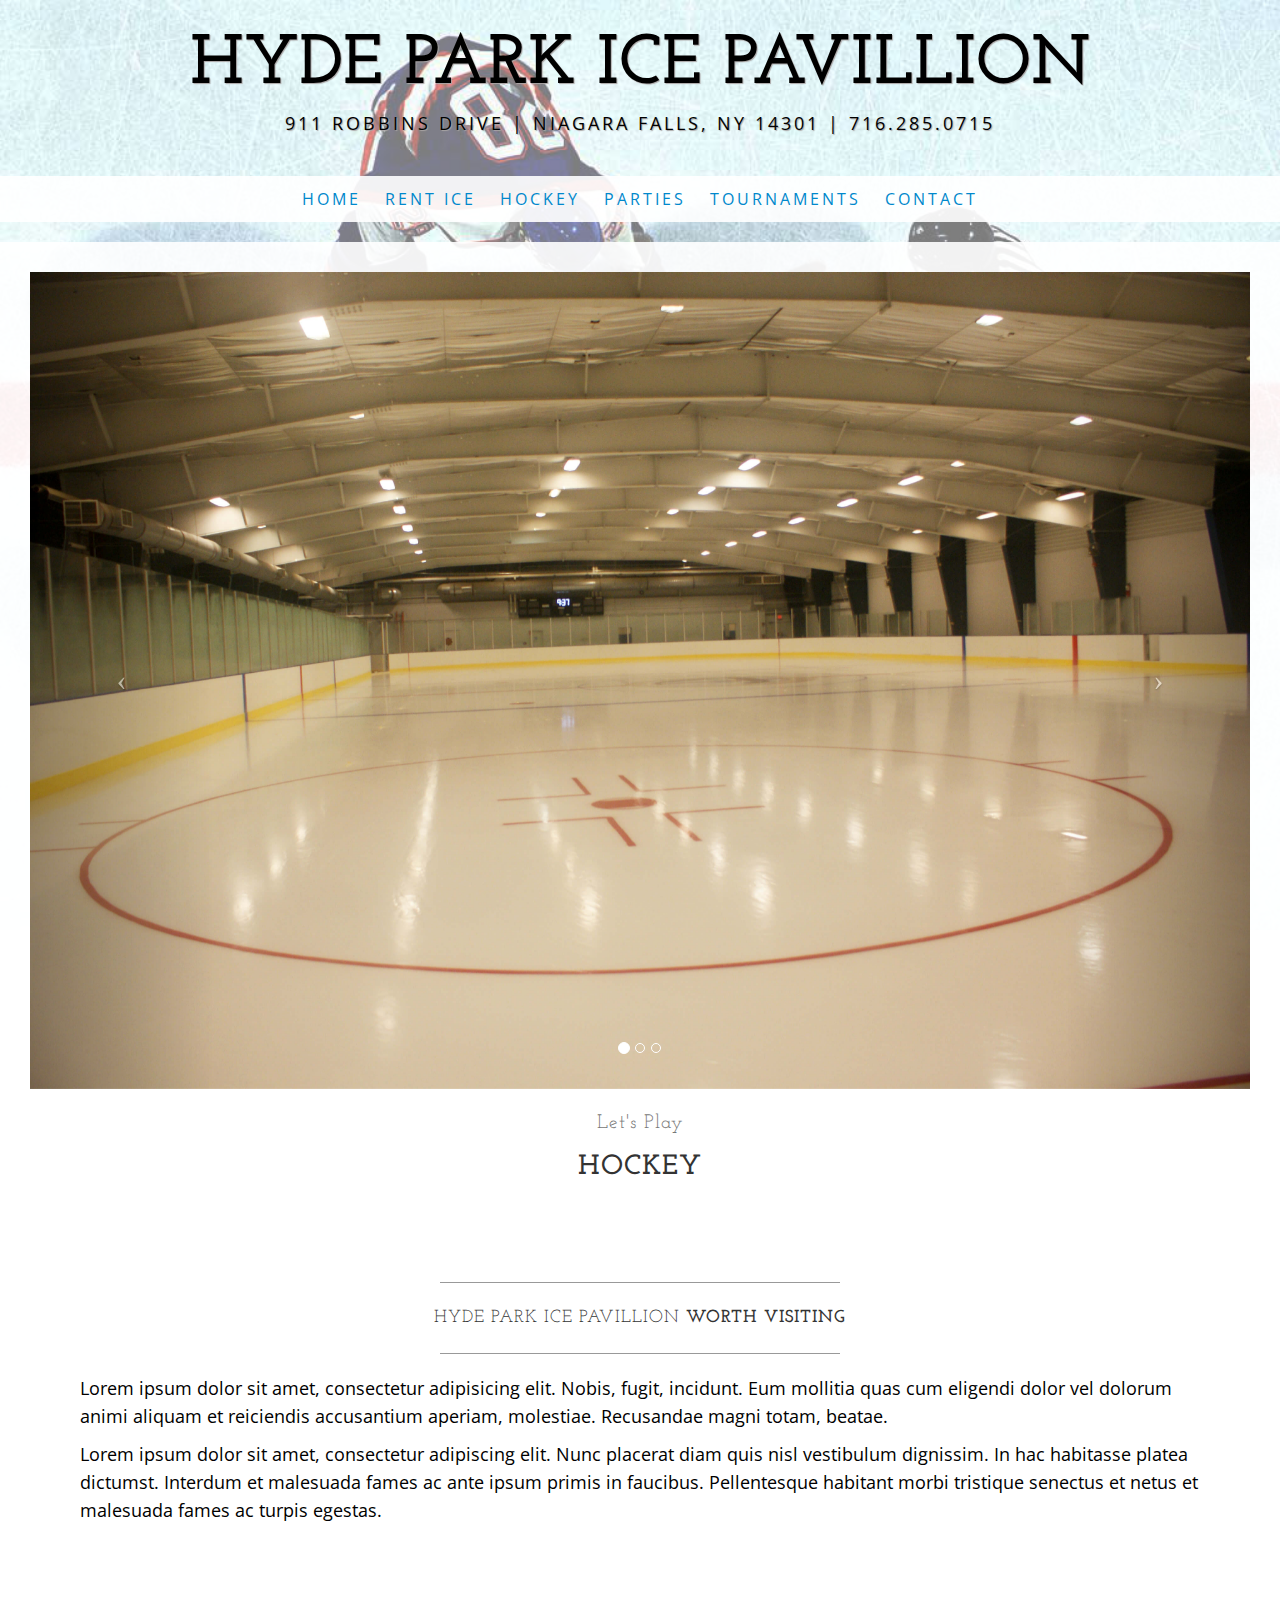
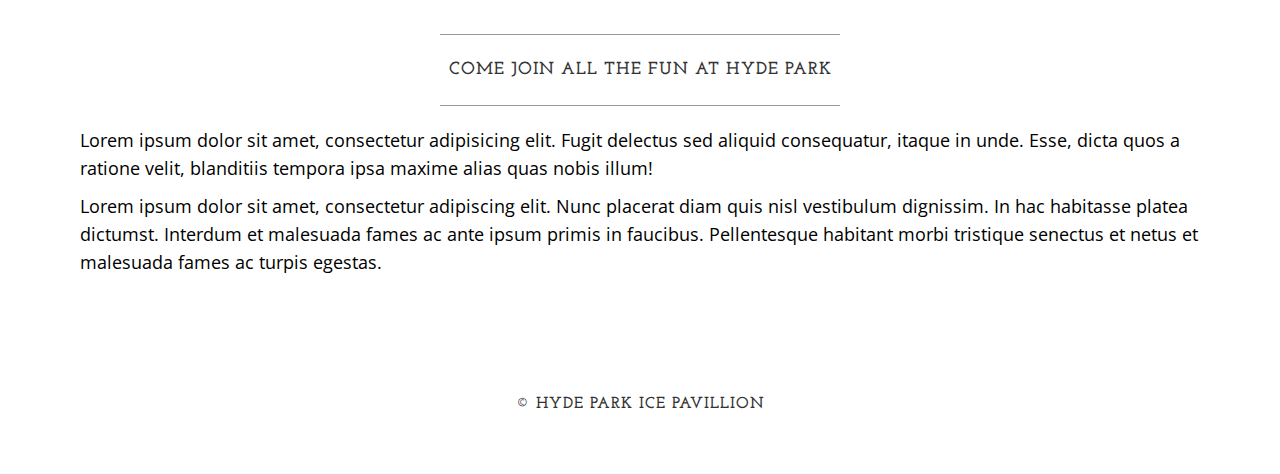
<file: open-skate.html>
<!DOCTYPE html>
<html lang="en">

<head>

    <meta charset="utf-8">
    <meta http-equiv="X-UA-Compatible" content="IE=edge">
    <meta name="viewport" content="width=device-width, initial-scale=1">
    <meta name="description" content="">
    <meta name="author" content="">

    <title>OPEN SKATE - HYDE PARK ICE PAVILLION</title>

    <!-- Bootstrap Core CSS -->
    <link href="css/bootstrap.min.css" rel="stylesheet">

    <!-- Custom CSS -->
    <link href="css/business-casual.css" rel="stylesheet">

    <!-- Fonts -->
    <link href="http://fonts.googleapis.com/css?family=Open+Sans:300italic,400italic,600italic,700italic,800italic,400,300,600,700,800" rel="stylesheet" type="text/css">
    <link href="http://fonts.googleapis.com/css?family=Josefin+Slab:100,300,400,600,700,100italic,300italic,400italic,600italic,700italic" rel="stylesheet" type="text/css">

    <!-- HTML5 Shim and Respond.js IE8 support of HTML5 elements and media queries -->
    <!-- WARNING: Respond.js doesn't work if you view the page via file:// -->
    <!--[if lt IE 9]>
        <script src="https://oss.maxcdn.com/libs/html5shiv/3.7.0/html5shiv.js"></script>
        <script src="https://oss.maxcdn.com/libs/respond.js/1.4.2/respond.min.js"></script>
    <![endif]-->

</head>

<body>

   <div class="brand">HYDE PARK ICE PAVILLION</div> 

   <div class="address-bar">911 ROBBINS DRIVE | NIAGARA FALLS, NY 14301 | 716.285.0715</div>

    <!-- Navigation -->
    <nav class="navbar navbar-default" role="navigation">
        <div class="container">

            <!-- Brand and toggle get grouped for better mobile display -->
            <div class="navbar-header">
                <button type="button" class="navbar-toggle" data-toggle="collapse" data-target="#bs-example-navbar-collapse-1">
                    <span class="sr-only">Toggle navigation</span>
                    <span class="icon-bar"></span>
                    <span class="icon-bar"></span>
                    <span class="icon-bar"></span>
                </button>
                <!-- navbar-brand is hidden on larger screens, but visible when the menu is collapsed -->
                <a class="navbar-brand" href="index.html">HYDE PARK ICE PAVILLION</a>
            </div>
            <!-- Collect the nav links, forms, and other content for toggling -->
            <div class="collapse navbar-collapse" id="bs-example-navbar-collapse-1">
                <ul class="nav navbar-nav">
                    <li>
                        <a href="index.html">HOME</a>
                    </li>
                    <li>
                        <a href="rent.html">rent ice</a>
                    </li>
                    <li>
                        <a href="hockey.html">hockey</a>
                    </li>
                    <li>
                        <a href="rink.html">parties</a>
                    </li>
                    <li>
                        <a href="http://niagaratournaments.com">tournaments</a>
                    </li>
                    <li>
                        <a href="contact.html">contact</a>
                    </li>
                </ul>
            </div>
            <!-- /.navbar-collapse -->
        </div>
        <!-- /.container -->
    </nav>

    <div class="container">

        <div class="row">
            <div class="box">
                <div class="col-lg-12 text-center">
                    <div id="carousel-example-generic" class="carousel slide">
                        <!-- Indicators -->
                        <ol class="carousel-indicators hidden-xs">
                            <li data-target="#carousel-example-generic" data-slide-to="0" class="active"></li>
                            <li data-target="#carousel-example-generic" data-slide-to="1"></li>
                            <li data-target="#carousel-example-generic" data-slide-to="2"></li>
                        </ol>

                        <!-- Wrapper for slides -->
                        <div class="carousel-inner">
                            <div class="item active">
                                <img class="img-responsive img-full" src="img/hydepark-rink-1.jpg" alt="">
                            </div>
                            <div class="item">
                                <img class="img-responsive img-full" src="img/hydepark-rink-5.jpg" alt="">
                            </div>
                            <div class="item">
                                <img class="img-responsive img-full" src="img/hockey33.jpg" alt="">
                            </div>
                        </div>

                        <!-- Controls -->
                        <a class="left carousel-control" href="#carousel-example-generic" data-slide="prev">
                            <span class="icon-prev"></span>
                        </a>
                        <a class="right carousel-control" href="#carousel-example-generic" data-slide="next">
                            <span class="icon-next"></span>
                        </a>
                    </div>
                    <h2 class="brand-before">
                        <small>Let's Play</small>
                    </h2>
                    <h1 class="brand-name">HOCKEY</h1> 
                </div>
            </div>
        </div>

        <div class="row">
            <div class="box">
                <div class="col-lg-12">
                    <hr>
                    <h2 class="intro-text text-center">Hyde Park Ice Pavillion
                        <strong>worth visiting</strong>
                    </h2>
                    <hr>
                    <hr class="visible-xs">
                    <p>Lorem ipsum dolor sit amet, consectetur adipisicing elit. Nobis, fugit, incidunt. Eum mollitia quas cum eligendi dolor vel dolorum animi aliquam et reiciendis accusantium aperiam, molestiae. Recusandae magni totam, beatae.</p>
                    
                    <p>Lorem ipsum dolor sit amet, consectetur adipiscing elit. Nunc placerat diam quis nisl vestibulum dignissim. In hac habitasse platea dictumst. Interdum et malesuada fames ac ante ipsum primis in faucibus. Pellentesque habitant morbi tristique senectus et netus et malesuada fames ac turpis egestas.</p>
                </div>
            </div>
        </div>

        <div class="row">
            <div class="box">
                <div class="col-lg-12">
                    <hr>
                    <h2 class="intro-text text-center">
                        <strong>Come join all the fun at Hyde Park</strong>
                    </h2>
                    <hr>
                    <p>Lorem ipsum dolor sit amet, consectetur adipisicing elit. Fugit delectus sed aliquid consequatur, itaque in unde. Esse, dicta quos a ratione velit, blanditiis tempora ipsa maxime alias quas nobis illum!</p>
                    <p>Lorem ipsum dolor sit amet, consectetur adipiscing elit. Nunc placerat diam quis nisl vestibulum dignissim. In hac habitasse platea dictumst. Interdum et malesuada fames ac ante ipsum primis in faucibus. Pellentesque habitant morbi tristique senectus et netus et malesuada fames ac turpis egestas.</p>
                </div>
            </div>
        </div>

    </div>
    <!-- /.container -->

    <footer>
        <div class="container">
            <div class="row">
                <div class="col-lg-12 text-center">
                    <h6> &copy; HYDE PARK ICE PAVILLION</h6>
                </div>
            </div>
        </div>
    </footer>

    <!-- jQuery -->
    <script src="js/jquery.js"></script>

    <!-- Bootstrap Core JavaScript -->
    <script src="js/bootstrap.min.js"></script>

    <!-- Script to Activate the Carousel -->
    <script>
    $('.carousel').carousel({
        interval: 15000 //changes the speed
    })
    </script>

</body>

</html>
</file>
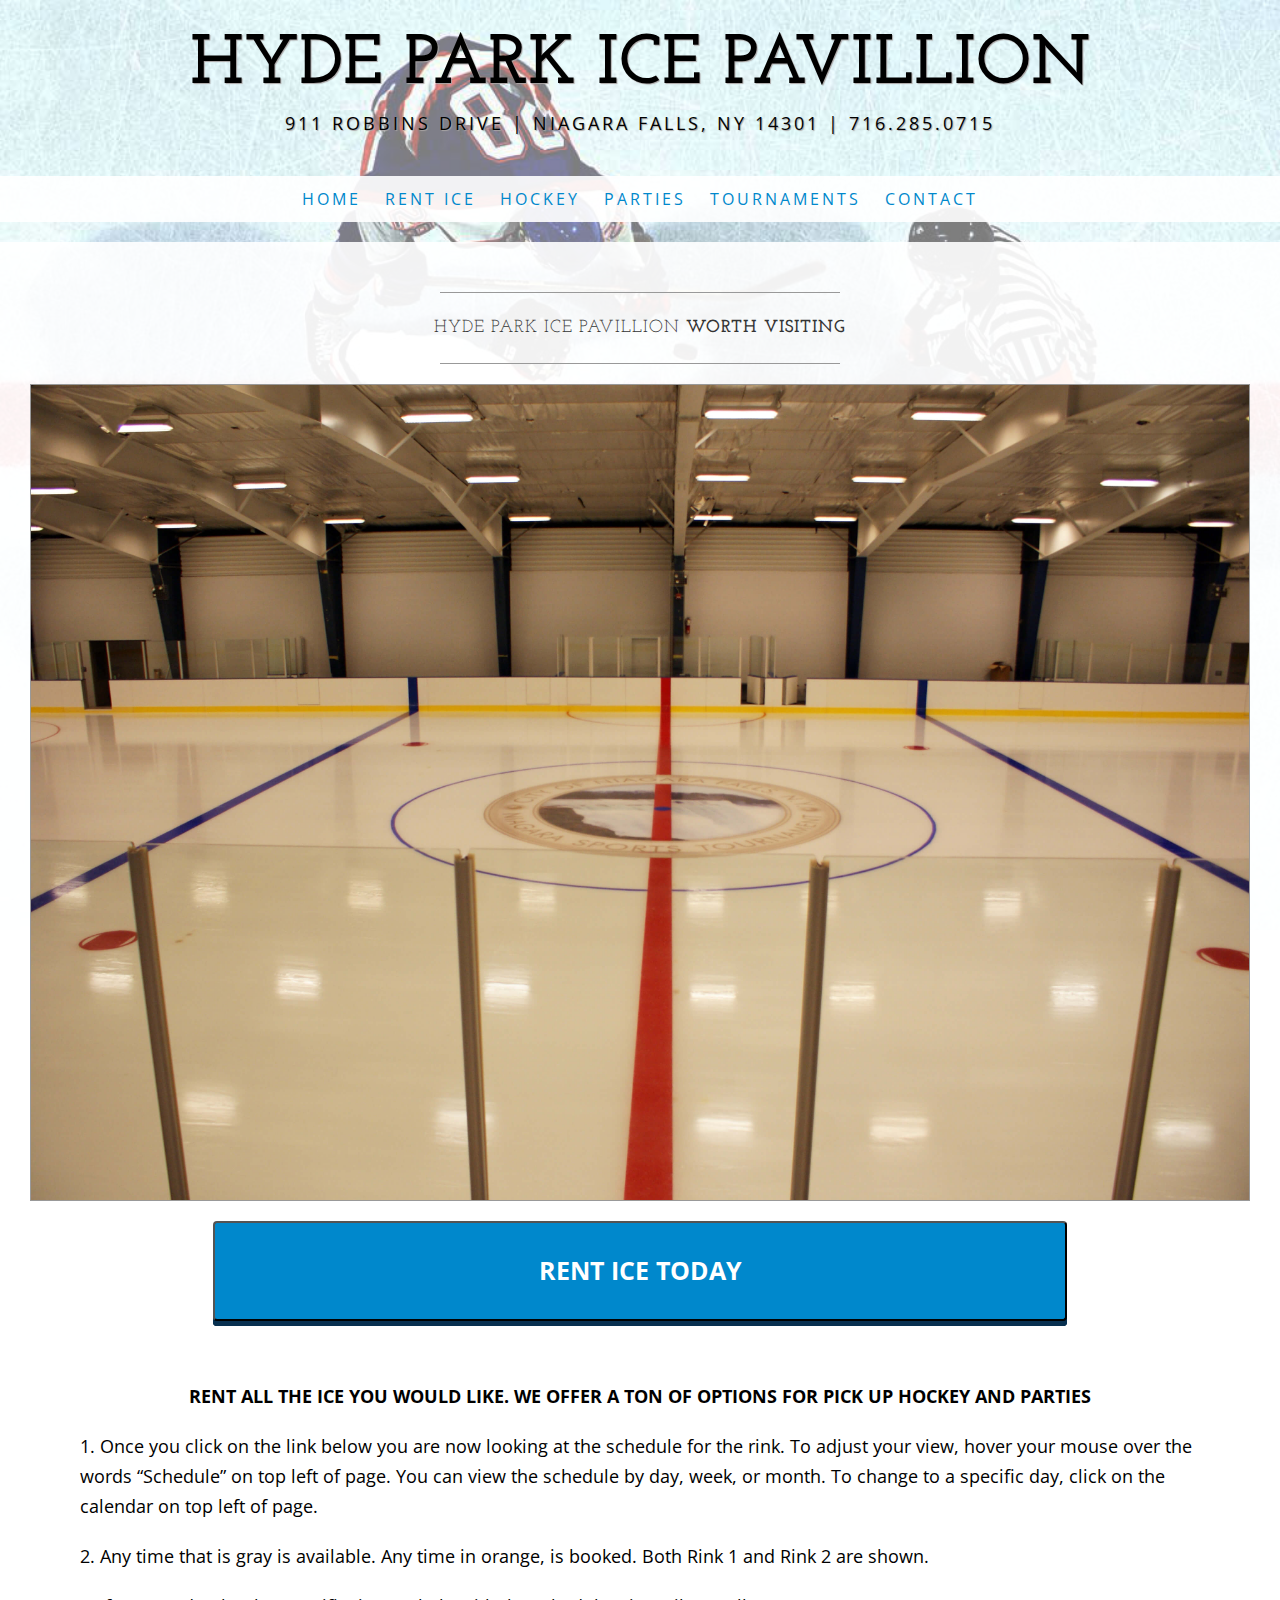
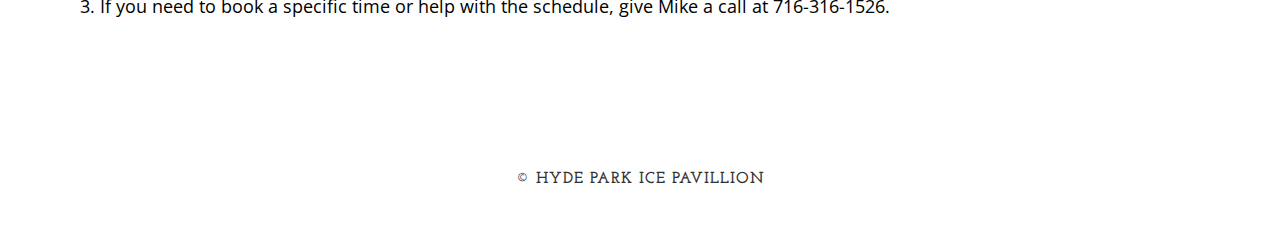
<file: rent.html>
<!DOCTYPE html>
<html lang="en">

<head>

    <meta charset="utf-8">
    <meta http-equiv="X-UA-Compatible" content="IE=edge">
    <meta name="viewport" content="width=device-width, initial-scale=1">
    <meta name="description" content="">
    <meta name="author" content="">

    <title>RENT ICE - HYDE PARK ICE PAVILLION</title>

    <!-- Bootstrap Core CSS -->
    <link href="css/bootstrap.min.css" rel="stylesheet">

    <!-- Custom CSS -->
    <link href="css/business-casual.css" rel="stylesheet">

    <!-- Fonts -->
    <link href="http://fonts.googleapis.com/css?family=Open+Sans:300italic,400italic,600italic,700italic,800italic,400,300,600,700,800" rel="stylesheet" type="text/css">
    <link href="http://fonts.googleapis.com/css?family=Josefin+Slab:100,300,400,600,700,100italic,300italic,400italic,600italic,700italic" rel="stylesheet" type="text/css">

    <!-- HTML5 Shim and Respond.js IE8 support of HTML5 elements and media queries -->
    <!-- WARNING: Respond.js doesn't work if you view the page via file:// -->
    <!--[if lt IE 9]>
        <script src="https://oss.maxcdn.com/libs/html5shiv/3.7.0/html5shiv.js"></script>
        <script src="https://oss.maxcdn.com/libs/respond.js/1.4.2/respond.min.js"></script>
    <![endif]-->

</head>

<body>
 
    <div class="brand">HYDE PARK ICE PAVILLION</div> 

    <div class="address-bar">911 ROBBINS DRIVE | NIAGARA FALLS, NY 14301 | 716.285.0715</div>

    <!-- Navigation -->
    <nav class="navbar navbar-default" role="navigation">
        <div class="container">

            <!-- Brand and toggle get grouped for better mobile display -->
            <div class="navbar-header">
                <button type="button" class="navbar-toggle" data-toggle="collapse" data-target="#bs-example-navbar-collapse-1">
                    <span class="sr-only">Toggle navigation</span>
                    <span class="icon-bar"></span>
                    <span class="icon-bar"></span>
                    <span class="icon-bar"></span>
                </button>
                <!-- navbar-brand is hidden on larger screens, but visible when the menu is collapsed -->
                <a class="navbar-brand" href="index.html">HYDE PARK ICE PAVILLION</a>
            </div>
            <!-- Collect the nav links, forms, and other content for toggling -->
            <div class="collapse navbar-collapse" id="bs-example-navbar-collapse-1">
                <ul class="nav navbar-nav">
                    <li>
                        <a href="index.html">HOME</a>
                    </li>
                    <li>
                        <a href="rent.html">rent ice</a>
                    </li>
                    <li>
                        <a href="hockey.html">hockey</a>
                    </li>
                    <li>
                        <a href="rink.html">parties</a>
                    </li>
                    <li>
                        <a href="http://niagaratournaments.com">tournaments</a>
                    </li>
                    <li>
                        <a href="contact.html">contact</a>
                    </li>
                </ul>
            </div>
            <!-- /.navbar-collapse -->
        </div>
        <!-- /.container -->
    </nav>

    <div class="container">

        <div class="row">
          
        </div>

        <div class="row">
            <div class="box">
                <div class="col-lg-12">
                    <hr>
                    <h2 class="intro-text text-center">Hyde Park Ice Pavillion
                        <strong>worth visiting</strong>
                    </h2>
                    <hr>
                    <img class="img-responsive img-border img-left" src="img/hydepark-rink-5.jpg" alt="">
                    <hr class="visible-xs">
                    
                    <div class="centering-row">
                    <button id="rink-action-section">
                        <a href="https://tms.ezfacility.com/overview2.aspx?vouname=vohydepark&vopassword=123456"> RENT ICE TODAY
                        </a>
                    </button>

                    </div>

                    <div id="rent-directions">
                        <p class="title">Rent all the ice you would like.  We offer a ton of options for pick up hockey and parties</p>

                        <p> 1.  Once you click on the link below you are now looking at the schedule for the rink.  To adjust your view, hover your mouse over the words “Schedule” on top left of page. You can  view the schedule by day, week, or month. To change to a specific day, click on the calendar on top left of page. </p> 

                        <p> 2.  Any time that is gray is available. Any time in orange, is booked.  Both Rink 1 and Rink 2 are shown.  </p>

                        <p> 3.  If you need to book a specific time or help with the schedule, give Mike a call at 716-316-1526. </p>
                    </div>

                </div>
            </div>
        </div>

    </div>
    <!-- /.container -->

    <footer>
        <div class="container">
            <div class="row">
                <div class="col-lg-12 text-center">
                    <h6> &copy; HYDE PARK ICE PAVILLION</h6>
                </div>
            </div>
        </div>
    </footer>

    <!-- jQuery -->
    <script src="js/jquery.js"></script>

    <!-- Bootstrap Core JavaScript -->
    <script src="js/bootstrap.min.js"></script>

    <!-- Script to Activate the Carousel -->
    <script>
    $('.carousel').carousel({
        interval: 15000 //changes the speed
    })
    </script>

</body>

</html>
</file>
<file: css/business-casual.css>
/*!
 * Start Bootstrap - Business Casual Bootstrap Theme (http://startbootstrap.com)
 * Code licensed under the Apache License v2.0.
 * For details, see http://www.apache.org/licenses/LICENSE-2.0.
 */

body {
    font-family: "Open Sans","Helvetica Neue",Helvetica,Arial,sans-serif;
    background: url('../img/ice.jpg') no-repeat center center fixed;
    -webkit-background-size: cover;
    -moz-background-size: cover;
    background-size: cover;
    -o-background-size: cover;
}

h1,
h2,
h3,
h4,
h5,
h6 {
    text-transform: uppercase;
    font-family: "Josefin Slab","Helvetica Neue",Helvetica,Arial,sans-serif;
    font-weight: 700;
    letter-spacing: 1px;
    text-align: center;
}

h3{
    margin: 20px;
}
h6{
    font-size: 16px;
}

p {
    font-size: 1.25em;
    line-height: 1.6;
    color: #000;
    margin: 10px 50px;
}

hr {
    max-width: 400px;
    border-color: #999999;
}

.brand,
.address-bar {
    display: none;
}

.navbar-brand {
    text-transform: uppercase;
    font-weight: 900;
    letter-spacing: 0px;
    float: none;
    line-height: 50px;
    font-size: 18px;
    padding: 0 10px;
}

.navbar-nav {
    text-transform: uppercase;
    font-weight: 400;
    letter-spacing: 3px;
}
.navbar-default .navbar-nav>li>a{
    color: #08C;
}
.navbar-default .navbar-nav>li>a:hover{
    color: black;
    transition: 0.5s;
}

.img-full {
    min-width: 100%;
}

.logo {
    background: url('../img/sticks.png') center center no-repeat;
    height: 180px;
    width: 120px;
    margin: 0 auto;
    text-align: center;
}

.brand-before,
.brand-name {
    text-transform: capitalize;
}

.brand-before {
    margin: 15px 0;
}

.brand-name {
    margin: 0;
    font-size: 2em;
}

.tagline-divider {
    margin: 15px auto 3px;
    max-width: 250px;
    border-color: #999999;
}

.box {
    margin-bottom: 20px;
    padding: 30px 15px;
    background: #fff;
    background: rgba(255,255,255,0.9);
}

.col-lg-12.text-center p {
        padding: 40px 150px;
    }

.col-lg-12.text-center h6 {
    padding: 50px 0;
}

.intro-text {
    text-transform: uppercase;
    font-size: 1.25em;
    font-weight: 400;
    letter-spacing: 1px;
    line-height: 30px;
}

.img-border {
    float: none;
    margin: 0 auto 0;
    border: #999999 solid 1px;
}

.img-left {
    float: none;
    margin: 0 auto 0;
}

.centering-row{
    width: 100%;
    text-align: center;
}
#rink-action-section{
    width: 70%;
    text-align: center;
    height: 100px;
    background-color: rgba(155, 155, 155, 0.9);
    border-radius: 4px;
    display: inline-block;
    margin: 20px 0 20px 0;
    background: #08C;
    /* Font styles */
    color: white;
    font-weight: bold;
    text-decoration: none;
    padding: 5px;
    box-shadow:  
        0px 5px #083050, 
        0px 5px #083050, 
        0px 5px #083050;
    transition: all 0.1s ease-in;
}
#rink-action-section:hover{
    background: #0AF;
    top: 3px;
    left: 3px;
}
#rink-action-section > a{
    color: white;
    padding: 5px;
    margin-top: 10px;
    font-size: 25px;
}

#rink-action-section > a:hover {
    text-decoration: none;
}
#rent-directions {
    width: 100%;
    margin: 0 auto;
    padding: 30px 50px;
}
#rent-directions p {
    padding: 10px 0;
    margin: 0;
    line-height: 30px;
}
.col-md-6.hockey > p {
    width: 100%;
    margin: 0 auto;
    padding: 5px 30px;
}
.title {
    padding: 20px;
    text-align: center;
    text-transform: uppercase;
    font-weight: bold;
}
footer {
    background: #fff;
    background: rgba(255,255,255,0.9);
}

footer p {
    margin: 0;
    padding: 50px 0;
}

#standings-table, 
#standings, #game-table {
     cellpadding: "0"; 
     cellspacing:"0";
     border-collapse: collapse; 
     width: 542pt; 
}

#standings-table > td, 
#standings, #game-table { 
     padding: 10px;
}

#standings-table, 
#standings, #game-table{ 
    margin: 30px auto 50px;
    max-width: 100%;
}
.standings-header th {
    background-color: #0AF;
    font-size: 16px;
    color: white;
    text-align: center;
}
th {
    background-color: gray;
    padding: 5px;
    text-align: center;
    color: white;
}
tbody {
    max-width: 100%;
    padding: 2px;
}
.game-date {
    color: white;
    font-size: 20px;
}
td {
    background-color: #ccc;
    padding: 5px;
    text-align: center;
}

@media screen and (min-width:768px) {
    .container{
        width: 100%;
    }
    .visible-xs{
        display: none !important;
    }
    .col-lg-12.text-center p {
        font-size: 18px;
    }
    .brand {
        display: inherit;
        margin: 0;
        padding: 30px 0 10px;
        text-align: center;
        text-shadow: 1px 1px 2px rgba(0,0,0,0.5);
        font-family: "Josefin Slab","Helvetica Neue",Helvetica,Arial,sans-serif;
        font-size: 5em;
        font-weight: 700;
        line-height: normal;
        color: #000;
        text-shadow: 1px 1px 1px #A9A5A5;
    }

    .top-divider {
        margin-top: 0;
    }

    .img-left {
        float: left;
        margin-right: 25px;
    }

    .address-bar {
        display: inherit;
        margin: 0;
        padding: 0 0 40px;
        text-align: center;
        text-shadow: 1px 1px 2px rgba(0,0,0,0.5);
        text-transform: uppercase;
        font-size: 1.25em;
        font-weight: 400;
        letter-spacing: 3px;
        color: #000;

        text-shadow: 1px 1px 1px #A9A5A5;
    }

    .navbar {
        border-radius: 0;
    }

    .navbar-header {
        display: none;
    }

    .navbar {
        min-height: 0;
    }
    .navbar-brand{
        float: none;
        line-height: 50px;
        padding: 15px 10px;
        font-size: 18px;
    }

    .navbar-default {
        border: none;
        background: #fff;
        background: rgba(255,255,255,0.9);
    }

    .nav > li >a {
        padding: 12px;
        font-size: 16px;
    }

    .navbar-nav > li >a {
        line-height: normal;
    }

    .navbar-nav {
        display: table;
        float: none;
        margin: 0 auto;
        table-layout: fixed;
        font-size: 1.25em;
    }
}

@media screen and (max-width:768px){
        .visible-xs{
            display: none !important;
        }
        .col-lg-12.text-center p {
            padding: 20px;
        }

        #rink-action-section > a {
            font-size: 18px;
        }
}
/*===============TABLE MEDIA QUERY===========*/
/*
    Max width before this PARTICULAR table gets nasty
    This query will take effect for any screen smaller than 760px
    and also iPads specifically.
    */
    @media
    only screen and (max-width: 760px),
    (min-device-width: 768px) and (max-device-width: 1024px)  {

        /* Force table to not be like tables anymore */
        table, 
        thead, 
        tbody, 
        th, 
        td, 
        tr {
            display: block;
        }

        /* Hide table headers (but not display: none;, for accessibility) */
        thead tr {
        }

        tr { border: 1px solid #ccc; margin: 5px auto 5px; }

        td {
            /* Behave  like a "row" */
            border: none;
            border-bottom: 1px solid #eee;
            position: relative;
            padding-left: 50%;
            margin: 27px auto 27px;
            background-color: #ccc;
        }

        td:before {
            /* Now like a table header */
            position: absolute;
            /* Top/left values mimic padding */
            left: 6px;
            width: 45%;
            padding-right: 10px;
            white-space: nowrap;
        }

        /*
        Label the data
        */
        td:nth-of-type(1):before { content: "TIME"; }
        td:nth-of-type(2):before { content: "RINK"; }
        td:nth-of-type(3):before { content: "DIVISION"; }
        td:nth-of-type(4):before { content: "VISITORS"; }
        td:nth-of-type(5):before { content: "SCORE"; }
        td:nth-of-type(6):before { content: "POINTS"; }
        td:nth-of-type(7):before { content: "HOME"; }
        td:nth-of-type(8):before { content: "SCORE"; }
        td:nth-of-type(9):before { content: "POINTS"; }

        #game-table th {
          display: none;
        }
        #standings-table th {
            display: inline;
        }
        #game-table .game-date {
            display: block;
        }

    }

@media screen and (min-width:1200px) {
    .box:after {
        content: '';
        display: table;
        clear: both;
    }
}
</file>
